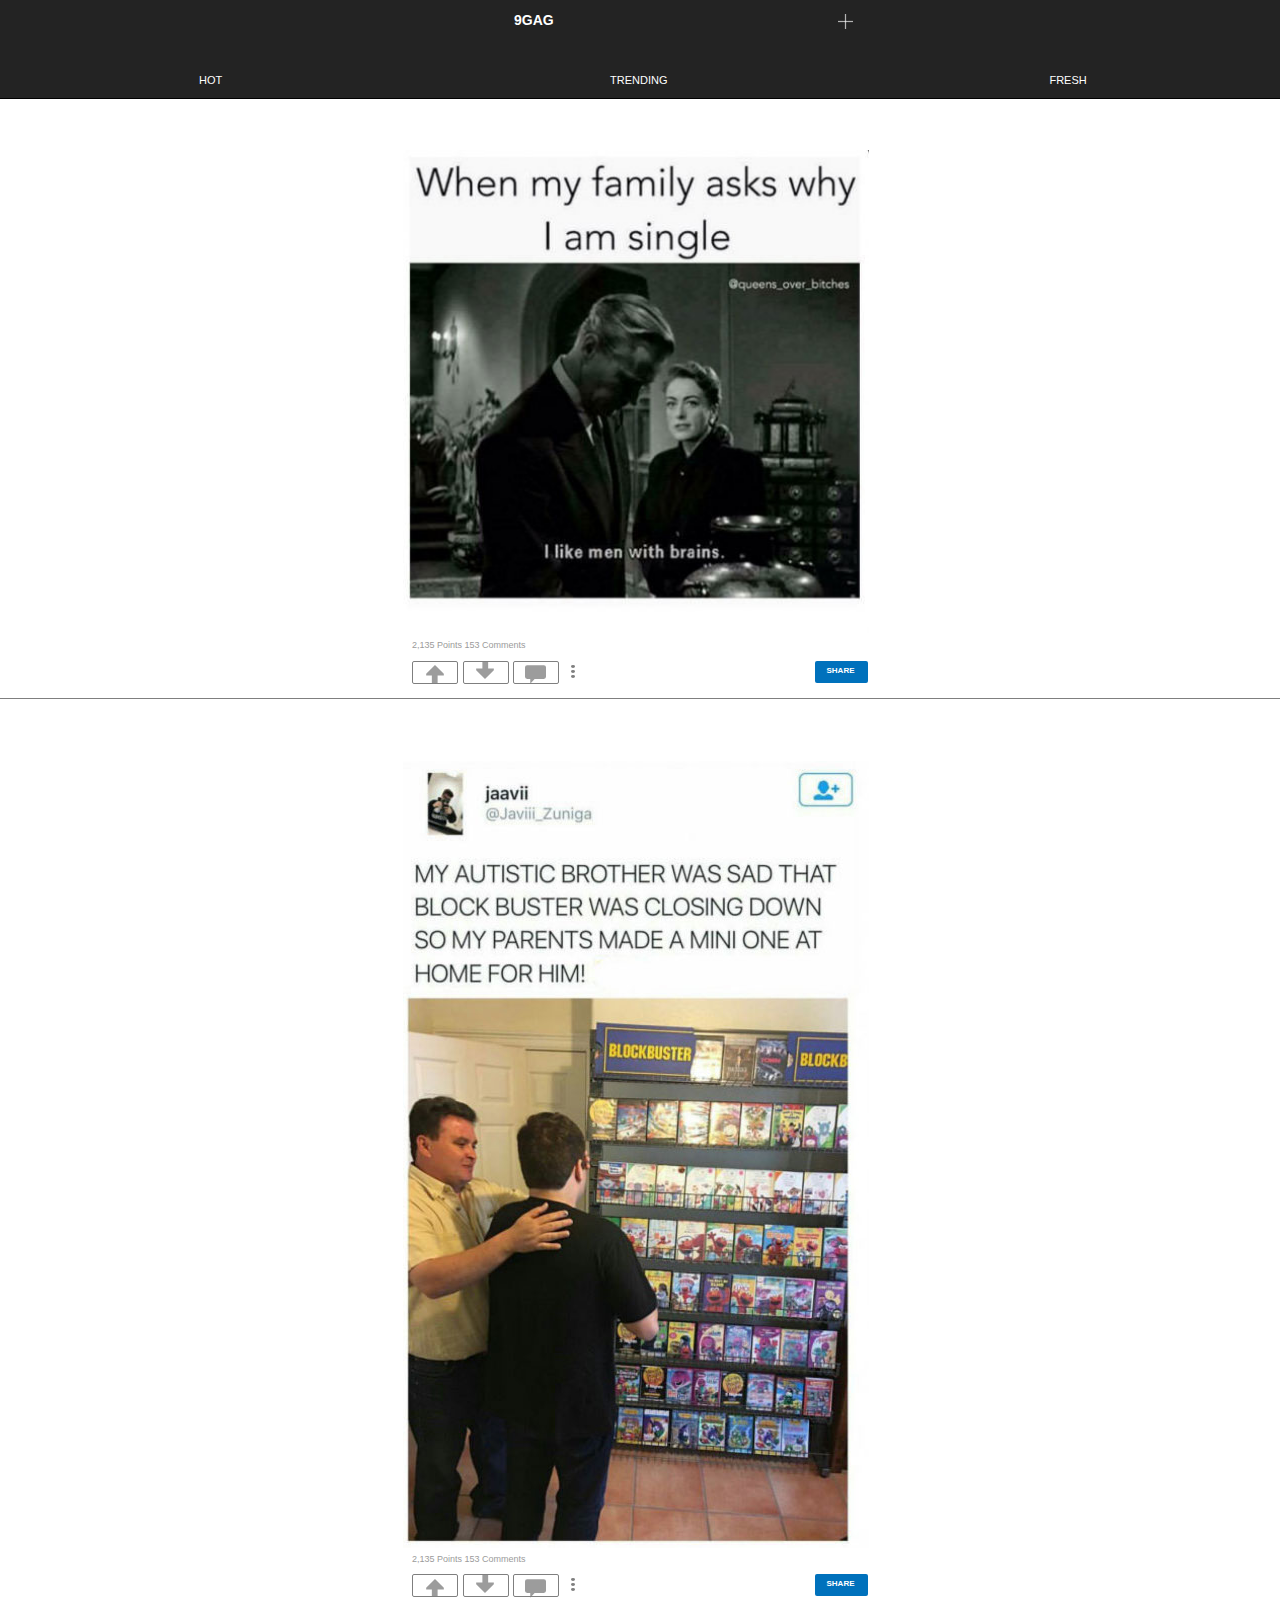
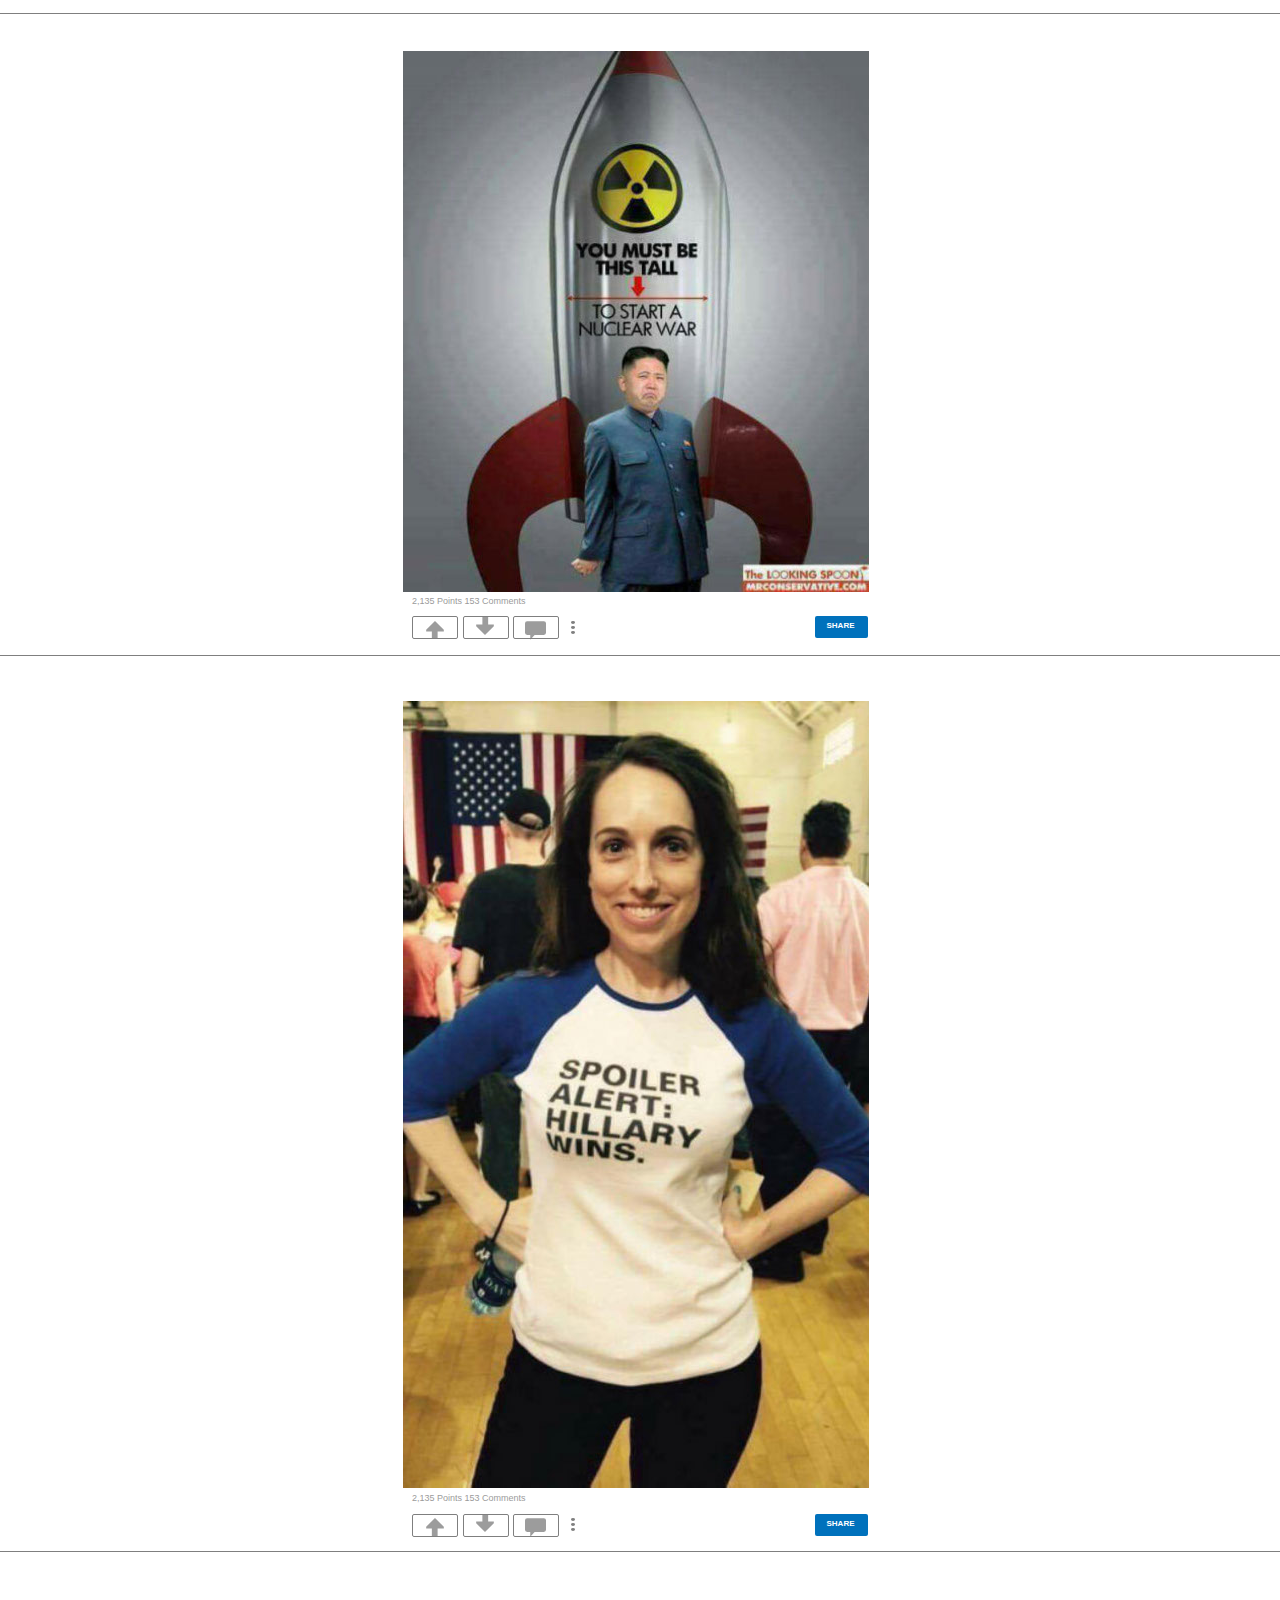
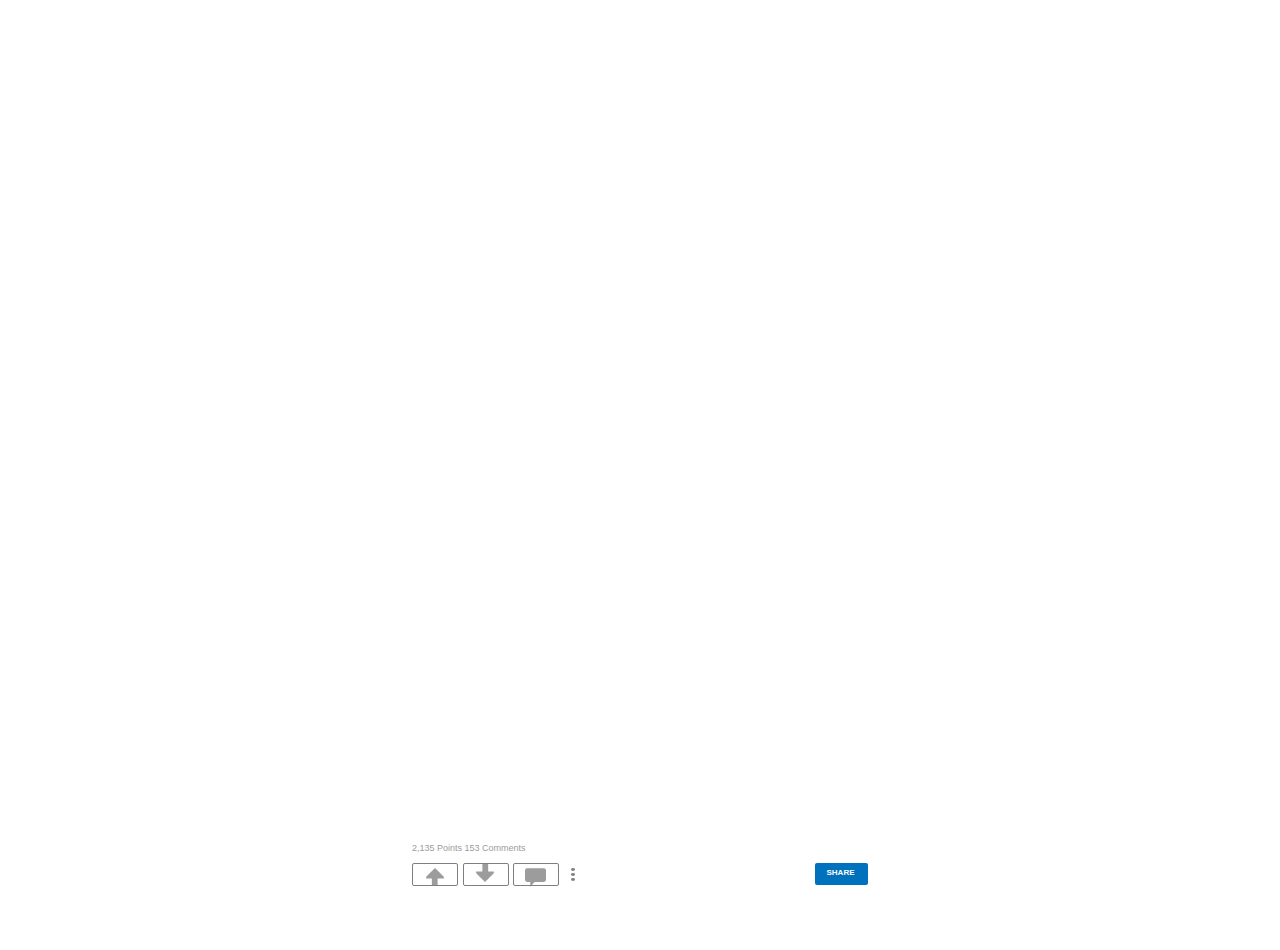
<file: index.html>
<!DOCTYPE html>
<html class="nojs html css_verticalspacer" lang="en-US">
 <head>

  <meta http-equiv="Content-type" content="text/html;charset=UTF-8"/>
  <meta name="generator" content="2017.0.2.363"/>
  <meta name="viewport" content="width=device-width, initial-scale=1.0"/>
  
  <script type="text/javascript">
   // Redirect to phone/tablet as necessary
(function(a,b,c){var d=function(){if(navigator.maxTouchPoints>1)return!0;if(window.matchMedia&&window.matchMedia("(-moz-touch-enabled)").matches)return!0;for(var a=["Webkit","Moz","O","ms","Khtml"],b=0,c=a.length;b<c;b++){var f=a[b]+"MaxTouchPoints";if(f in navigator&&navigator[f])return!0}try{return document.createEvent("TouchEvent"),!0}catch(d){}return!1}(),g=function(a){a+="=";for(var b=document.cookie.split(";"),c=0;c<b.length;c++){for(var f=b[c];f.charAt(0)==" ";)f=f.substring(1,f.length);if(f.indexOf(a)==
0)return f.substring(a.length,f.length)}return null};if(g("inbrowserediting")!="true"){var f,g=g("devicelock");g=="phone"&&c?f=c:g=="tablet"&&b&&(f=b);if(g!=a&&!f)if(window.matchMedia)window.matchMedia("(max-device-width: 415px)").matches&&c?f=c:window.matchMedia("(max-device-width: 960px)").matches&&b&&d&&(f=b);else{var a=Math.min(screen.width,screen.height)/(window.devicePixelRatio||1),g=window.screen.systemXDPI||0,i=window.screen.systemYDPI||0,g=g>0&&i>0?Math.min(screen.width/g,screen.height/i):
0;(a<=370||g!=0&&g<=3)&&c?f=c:a<=960&&b&&d&&(f=b)}if(f)document.location=f+(document.location.search||"")+(document.location.hash||""),document.write('<style type="text/css">body {visibility:hidden}</style>')}})("desktop","","phone/index.html");

// Update the 'nojs'/'js' class on the html node
document.documentElement.className = document.documentElement.className.replace(/\bnojs\b/g, 'js');

// Check that all required assets are uploaded and up-to-date
if(typeof Muse == "undefined") window.Muse = {}; window.Muse.assets = {"required":["museutils.js", "museconfig.js", "jquery.watch.js", "jquery.musemenu.js", "require.js", "index.css"], "outOfDate":[]};
</script>
  
  <link media="only screen and (max-width: 370px)" rel="alternate" href="http://9GAG.com/phone/index.html"/>
  <title>Home</title>
  <!-- CSS -->
  <link rel="stylesheet" type="text/css" href="css/site_global.css?crc=443350757"/>
  <link rel="stylesheet" type="text/css" href="css/index.css?crc=3851912772" id="pagesheet"/>
  <!-- JS includes -->
  <!--[if lt IE 9]>
  <script src="scripts/html5shiv.js?crc=4241844378" type="text/javascript"></script>
  <![endif]-->
   </head>
 <body>

  <div class="clearfix borderbox" id="page"><!-- column -->
   <div class="clearfix colelem" id="pu1913"><!-- group -->
    <div class="browser_width grpelem" id="u1913-bw">
     <div id="u1913"><!-- group -->
      <div class="clearfix" id="u1913_align_to_page">
       <div class="clearfix grpelem" id="u1914-4"><!-- content -->
        <p>9GAG</p>
       </div>
       <div class="clip_frame grpelem" id="u1942"><!-- image -->
        <img class="block" id="u1942_img" src="images/add.png?crc=334324521" alt="" data-image-width="15" data-image-height="15"/>
       </div>
      </div>
     </div>
    </div>
    <div class="browser_width grpelem" id="menuu1920-bw">
     <nav class="MenuBar clearfix" id="menuu1920"><!-- horizontal box -->
      <div class="MenuItemContainer borderbox clearfix grpelem" id="u1928"><!-- vertical box -->
       <a class="nonblock nontext MenuItem MenuItemWithSubMenu borderbox clearfix colelem" id="u1929" href="phone/index.html?devicelock=phone"><!-- horizontal box --><div class="MenuItemLabel NoWrap borderbox clearfix grpelem" id="u1930-4"><!-- content --><p>HOT</p></div></a>
      </div>
      <div class="MenuItemContainer borderbox clearfix grpelem" id="u1921"><!-- vertical box -->
       <a class="nonblock nontext MenuItem MenuItemWithSubMenu borderbox clearfix colelem" id="u1924" href="phone/trending.html?devicelock=phone"><!-- horizontal box --><div class="MenuItemLabel NoWrap borderbox clearfix grpelem" id="u1926-4"><!-- content --><p>TRENDING</p></div></a>
      </div>
      <div class="MenuItemContainer borderbox clearfix grpelem" id="u1935"><!-- vertical box -->
       <div class="MenuItem MenuItemWithSubMenu borderbox clearfix colelem" id="u1936"><!-- horizontal box -->
        <div class="MenuItemLabel NoWrap borderbox clearfix grpelem" id="u1939-4"><!-- content -->
         <p>FRESH</p>
        </div>
       </div>
      </div>
     </nav>
    </div>
   </div>
   <div class="clearfix colelem" id="u1915-4"><!-- content -->
    <p>Who can relate?</p>
   </div>
   <div class="clip_frame colelem" id="u1944"><!-- image -->
    <img class="block" id="u1944_img" src="images/pasted%20image%20460x477.jpg?crc=94334369" alt="" data-image-width="466" data-image-height="483"/>
   </div>
   <div class="clearfix colelem" id="u1952-4"><!-- content -->
    <p>2,135 Points 153 Comments</p>
   </div>
   <div class="clearfix colelem" id="ppu1967"><!-- group -->
    <div class="clearfix grpelem" id="pu1967"><!-- group -->
     <div class="clip_frame grpelem" id="u1967" data-mu-ie-matrix="progid:DXImageTransform.Microsoft.Matrix(M11=-1,M12=0,M21=0,M22=-1,SizingMethod='auto expand')" data-mu-ie-matrix-dx="0" data-mu-ie-matrix-dy="0"><!-- svg -->
      <img class="svg svg_mar" id="u1968" src="images/artwork-2.svg?crc=691590" onload="this.style.height=(this.offsetWidth*18.23448232893493/18.234482328934945)+'px'" alt="" data-mu-svgfallback="images/artwork%202_poster_.png?crc=50291510" data-image-width="18" data-image-height="18"/>
     </div>
     <div class="rounded-corners grpelem" id="u1997"><!-- simple frame --></div>
    </div>
    <div class="clearfix grpelem" id="pu2007"><!-- column -->
     <div class="rounded-corners colelem" id="u2007"><!-- simple frame --></div>
     <div class="rounded-corners colelem" id="u2012"><!-- simple frame --></div>
     <div class="rounded-corners colelem" id="u2017"><!-- simple frame --></div>
    </div>
    <div class="clip_frame grpelem" id="u1957"><!-- svg -->
     <img class="svg svg_mar" id="u1958" src="images/artwork-2.svg?crc=691590" onload="this.style.height=(this.offsetWidth*18.23448232893493/18.234482328934934)+'px'" alt="" data-mu-svgfallback="images/artwork%202_poster_.png?crc=50291510" data-image-width="18" data-image-height="18"/>
    </div>
    <div class="clip_frame grpelem" id="u1977"><!-- svg -->
     <img class="svg svg_mar" id="u1978" src="images/artwork-1.svg?crc=442320962" onload="this.style.height=(this.offsetWidth*18.79226682731789/21)+'px'" alt="" data-mu-svgfallback="images/artwork%201_poster_.png?crc=4290497216" data-image-width="21" data-image-height="19"/>
    </div>
    <div class="rounded-corners grpelem" id="u1987"><!-- simple frame --></div>
    <div class="rounded-corners clearfix grpelem" id="u1992"><!-- group -->
     <div class="clearfix grpelem" id="u2022-4"><!-- content -->
      <p>SHARE</p>
     </div>
    </div>
    <div class="rounded-corners grpelem" id="u2002"><!-- simple frame --></div>
   </div>
   <div class="browser_width colelem" id="u2027-bw">
    <div id="u2027"><!-- simple frame --></div>
   </div>
   <div class="clearfix colelem" id="u1916-4"><!-- content -->
    <p>Made my day. Share the best moments that your parents gave you.</p>
   </div>
   <div class="clip_frame colelem" id="u1946"><!-- image -->
    <img class="block" id="u1946_img" src="images/pasted%20image%20460x779-crop-u1946.jpg?crc=4181680964" alt="" data-image-width="467" data-image-height="787"/>
   </div>
   <div class="clearfix colelem" id="u1953-4"><!-- content -->
    <p>2,135 Points 153 Comments</p>
   </div>
   <div class="clearfix colelem" id="ppu1969"><!-- group -->
    <div class="clearfix grpelem" id="pu1969"><!-- group -->
     <div class="clip_frame grpelem" id="u1969" data-mu-ie-matrix="progid:DXImageTransform.Microsoft.Matrix(M11=-1,M12=0,M21=0,M22=-1,SizingMethod='auto expand')" data-mu-ie-matrix-dx="0" data-mu-ie-matrix-dy="0"><!-- svg -->
      <img class="svg svg_mar" id="u1970" src="images/artwork-2.svg?crc=691590" onload="this.style.height=(this.offsetWidth*18.234482328935076/18.234482328934945)+'px'" alt="" data-mu-svgfallback="images/artwork%202_poster_.png?crc=50291510" data-image-width="18" data-image-height="18"/>
     </div>
     <div class="rounded-corners grpelem" id="u1998"><!-- simple frame --></div>
    </div>
    <div class="clearfix grpelem" id="pu2008"><!-- column -->
     <div class="rounded-corners colelem" id="u2008"><!-- simple frame --></div>
     <div class="rounded-corners colelem" id="u2013"><!-- simple frame --></div>
     <div class="rounded-corners colelem" id="u2018"><!-- simple frame --></div>
    </div>
    <div class="clip_frame grpelem" id="u1959"><!-- svg -->
     <img class="svg svg_mar" id="u1960" src="images/artwork-2.svg?crc=691590" onload="this.style.height=(this.offsetWidth*18.234482328935076/18.234482328934934)+'px'" alt="" data-mu-svgfallback="images/artwork%202_poster_.png?crc=50291510" data-image-width="18" data-image-height="18"/>
    </div>
    <div class="clip_frame grpelem" id="u1979"><!-- svg -->
     <img class="svg svg_mar" id="u1980" src="images/artwork-1.svg?crc=442320962" onload="this.style.height=(this.offsetWidth*18.79226682731803/21)+'px'" alt="" data-mu-svgfallback="images/artwork%201_poster_.png?crc=4290497216" data-image-width="21" data-image-height="19"/>
    </div>
    <div class="rounded-corners grpelem" id="u1988"><!-- simple frame --></div>
    <div class="rounded-corners clearfix grpelem" id="u1993"><!-- group -->
     <div class="clearfix grpelem" id="u2023-4"><!-- content -->
      <p>SHARE</p>
     </div>
    </div>
    <div class="rounded-corners grpelem" id="u2003"><!-- simple frame --></div>
   </div>
   <div class="browser_width colelem" id="u2028-bw">
    <div id="u2028"><!-- simple frame --></div>
   </div>
   <div class="clearfix colelem" id="u1918-4"><!-- content -->
    <p>Poor Kim</p>
   </div>
   <div class="clip_frame colelem" id="u1950"><!-- image -->
    <img class="block" id="u1950_img" src="images/pasted%20image%20460x536-crop-u1950.jpg?crc=58388095" alt="" data-image-width="467" data-image-height="541"/>
   </div>
   <div class="clearfix colelem" id="u1955-4"><!-- content -->
    <p>2,135 Points 153 Comments</p>
   </div>
   <div class="clearfix colelem" id="ppu1973"><!-- group -->
    <div class="clearfix grpelem" id="pu1973"><!-- group -->
     <div class="clip_frame grpelem" id="u1973" data-mu-ie-matrix="progid:DXImageTransform.Microsoft.Matrix(M11=-1,M12=0,M21=0,M22=-1,SizingMethod='auto expand')" data-mu-ie-matrix-dx="0" data-mu-ie-matrix-dy="0"><!-- svg -->
      <img class="svg svg_mar" id="u1974" src="images/artwork-2.svg?crc=691590" onload="this.style.height=(this.offsetWidth*18.234482328935076/18.234482328934945)+'px'" alt="" data-mu-svgfallback="images/artwork%202_poster_.png?crc=50291510" data-image-width="18" data-image-height="18"/>
     </div>
     <div class="rounded-corners grpelem" id="u2000"><!-- simple frame --></div>
    </div>
    <div class="clearfix grpelem" id="pu2010"><!-- column -->
     <div class="rounded-corners colelem" id="u2010"><!-- simple frame --></div>
     <div class="rounded-corners colelem" id="u2015"><!-- simple frame --></div>
     <div class="rounded-corners colelem" id="u2020"><!-- simple frame --></div>
    </div>
    <div class="clip_frame grpelem" id="u1963"><!-- svg -->
     <img class="svg svg_mar" id="u1964" src="images/artwork-2.svg?crc=691590" onload="this.style.height=(this.offsetWidth*18.234482328935076/18.234482328934934)+'px'" alt="" data-mu-svgfallback="images/artwork%202_poster_.png?crc=50291510" data-image-width="18" data-image-height="18"/>
    </div>
    <div class="clip_frame grpelem" id="u1983"><!-- svg -->
     <img class="svg svg_mar" id="u1984" src="images/artwork-1.svg?crc=442320962" onload="this.style.height=(this.offsetWidth*18.79226682731803/21)+'px'" alt="" data-mu-svgfallback="images/artwork%201_poster_.png?crc=4290497216" data-image-width="21" data-image-height="19"/>
    </div>
    <div class="rounded-corners grpelem" id="u1990"><!-- simple frame --></div>
    <div class="rounded-corners clearfix grpelem" id="u1995"><!-- group -->
     <div class="clearfix grpelem" id="u2025-4"><!-- content -->
      <p>SHARE</p>
     </div>
    </div>
    <div class="rounded-corners grpelem" id="u2005"><!-- simple frame --></div>
   </div>
   <div class="browser_width colelem" id="u2030-bw">
    <div id="u2030"><!-- simple frame --></div>
   </div>
   <div class="clearfix colelem" id="u1917-4"><!-- content -->
    <p>That's exactly what happened</p>
   </div>
   <div class="clip_frame colelem" id="u1948"><!-- image -->
    <img class="block" id="u1948_img" src="images/pasted%20image%20460x645-crop-u1948.jpg?crc=440881108" alt="" data-image-width="467" data-image-height="787"/>
   </div>
   <div class="clearfix colelem" id="u1954-4"><!-- content -->
    <p>2,135 Points 153 Comments</p>
   </div>
   <div class="clearfix colelem" id="ppu1971"><!-- group -->
    <div class="clearfix grpelem" id="pu1971"><!-- group -->
     <div class="clip_frame grpelem" id="u1971" data-mu-ie-matrix="progid:DXImageTransform.Microsoft.Matrix(M11=-1,M12=0,M21=0,M22=-1,SizingMethod='auto expand')" data-mu-ie-matrix-dx="0" data-mu-ie-matrix-dy="0"><!-- svg -->
      <img class="svg svg_mar" id="u1972" src="images/artwork-2.svg?crc=691590" onload="this.style.height=(this.offsetWidth*18.234482328934792/18.234482328934945)+'px'" alt="" data-mu-svgfallback="images/artwork%202_poster_.png?crc=50291510" data-image-width="18" data-image-height="18"/>
     </div>
     <div class="rounded-corners grpelem" id="u1999"><!-- simple frame --></div>
    </div>
    <div class="clearfix grpelem" id="pu2009"><!-- column -->
     <div class="rounded-corners colelem" id="u2009"><!-- simple frame --></div>
     <div class="rounded-corners colelem" id="u2014"><!-- simple frame --></div>
     <div class="rounded-corners colelem" id="u2019"><!-- simple frame --></div>
    </div>
    <div class="clip_frame grpelem" id="u1961"><!-- svg -->
     <img class="svg svg_mar" id="u1962" src="images/artwork-2.svg?crc=691590" onload="this.style.height=(this.offsetWidth*18.234482328934792/18.234482328934934)+'px'" alt="" data-mu-svgfallback="images/artwork%202_poster_.png?crc=50291510" data-image-width="18" data-image-height="18"/>
    </div>
    <div class="clip_frame grpelem" id="u1981"><!-- svg -->
     <img class="svg svg_mar" id="u1982" src="images/artwork-1.svg?crc=442320962" onload="this.style.height=(this.offsetWidth*18.792266827317977/21)+'px'" alt="" data-mu-svgfallback="images/artwork%201_poster_.png?crc=4290497216" data-image-width="21" data-image-height="19"/>
    </div>
    <div class="rounded-corners grpelem" id="u1989"><!-- simple frame --></div>
    <div class="rounded-corners clearfix grpelem" id="u1994"><!-- group -->
     <div class="clearfix grpelem" id="u2024-4"><!-- content -->
      <p>SHARE</p>
     </div>
    </div>
    <div class="rounded-corners grpelem" id="u2004"><!-- simple frame --></div>
   </div>
   <div class="browser_width colelem" id="u2029-bw">
    <div id="u2029"><!-- simple frame --></div>
   </div>
   <div class="clearfix colelem" id="u1919-4"><!-- content -->
    <p>Mada Mada</p>
   </div>
   <div class="clearfix colelem" id="u1956-4"><!-- content -->
    <p>2,135 Points 153 Comments</p>
   </div>
   <div class="clearfix colelem" id="ppu1975"><!-- group -->
    <div class="clearfix grpelem" id="pu1975"><!-- group -->
     <div class="clip_frame grpelem" id="u1975" data-mu-ie-matrix="progid:DXImageTransform.Microsoft.Matrix(M11=-1,M12=0,M21=0,M22=-1,SizingMethod='auto expand')" data-mu-ie-matrix-dx="0" data-mu-ie-matrix-dy="0"><!-- svg -->
      <img class="svg svg_mar" id="u1976" src="images/artwork-2.svg?crc=691590" onload="this.style.height=(this.offsetWidth*18.234482328934792/18.234482328934945)+'px'" alt="" data-mu-svgfallback="images/artwork%202_poster_.png?crc=50291510" data-image-width="18" data-image-height="18"/>
     </div>
     <div class="rounded-corners grpelem" id="u2001"><!-- simple frame --></div>
    </div>
    <div class="clearfix grpelem" id="pu2011"><!-- column -->
     <div class="rounded-corners colelem" id="u2011"><!-- simple frame --></div>
     <div class="rounded-corners colelem" id="u2016"><!-- simple frame --></div>
     <div class="rounded-corners colelem" id="u2021"><!-- simple frame --></div>
    </div>
    <div class="clip_frame grpelem" id="u1965"><!-- svg -->
     <img class="svg svg_mar" id="u1966" src="images/artwork-2.svg?crc=691590" onload="this.style.height=(this.offsetWidth*18.234482328934792/18.234482328934934)+'px'" alt="" data-mu-svgfallback="images/artwork%202_poster_.png?crc=50291510" data-image-width="18" data-image-height="18"/>
    </div>
    <div class="clip_frame grpelem" id="u1985"><!-- svg -->
     <img class="svg svg_mar" id="u1986" src="images/artwork-1.svg?crc=442320962" onload="this.style.height=(this.offsetWidth*18.792266827317977/21)+'px'" alt="" data-mu-svgfallback="images/artwork%201_poster_.png?crc=4290497216" data-image-width="21" data-image-height="19"/>
    </div>
    <div class="rounded-corners grpelem" id="u1991"><!-- simple frame --></div>
    <div class="rounded-corners clearfix grpelem" id="u1996"><!-- group -->
     <div class="clearfix grpelem" id="u2026-4"><!-- content -->
      <p>SHARE</p>
     </div>
    </div>
    <div class="rounded-corners grpelem" id="u2006"><!-- simple frame --></div>
   </div>
   <div class="verticalspacer" data-offset-top="4084" data-content-above-spacer="4084" data-content-below-spacer="62"></div>
  </div>
  <!-- Other scripts -->
  <script type="text/javascript">
   window.Muse.assets.check=function(d){if(!window.Muse.assets.checked){window.Muse.assets.checked=!0;var b={},c=function(a,b){if(window.getComputedStyle){var c=window.getComputedStyle(a,null);return c&&c.getPropertyValue(b)||c&&c[b]||""}if(document.documentElement.currentStyle)return(c=a.currentStyle)&&c[b]||a.style&&a.style[b]||"";return""},a=function(a){if(a.match(/^rgb/))return a=a.replace(/\s+/g,"").match(/([\d\,]+)/gi)[0].split(","),(parseInt(a[0])<<16)+(parseInt(a[1])<<8)+parseInt(a[2]);if(a.match(/^\#/))return parseInt(a.substr(1),
16);return 0},g=function(g){for(var f=document.getElementsByTagName("link"),h=0;h<f.length;h++)if("text/css"==f[h].type){var i=(f[h].href||"").match(/\/?css\/([\w\-]+\.css)\?crc=(\d+)/);if(!i||!i[1]||!i[2])break;b[i[1]]=i[2]}f=document.createElement("div");f.className="version";f.style.cssText="display:none; width:1px; height:1px;";document.getElementsByTagName("body")[0].appendChild(f);for(h=0;h<Muse.assets.required.length;){var i=Muse.assets.required[h],l=i.match(/([\w\-\.]+)\.(\w+)$/),k=l&&l[1]?
l[1]:null,l=l&&l[2]?l[2]:null;switch(l.toLowerCase()){case "css":k=k.replace(/\W/gi,"_").replace(/^([^a-z])/gi,"_$1");f.className+=" "+k;k=a(c(f,"color"));l=a(c(f,"backgroundColor"));k!=0||l!=0?(Muse.assets.required.splice(h,1),"undefined"!=typeof b[i]&&(k!=b[i]>>>24||l!=(b[i]&16777215))&&Muse.assets.outOfDate.push(i)):h++;f.className="version";break;case "js":h++;break;default:throw Error("Unsupported file type: "+l);}}d?d().jquery!="1.8.3"&&Muse.assets.outOfDate.push("jquery-1.8.3.min.js"):Muse.assets.required.push("jquery-1.8.3.min.js");
f.parentNode.removeChild(f);if(Muse.assets.outOfDate.length||Muse.assets.required.length)f="Some files on the server may be missing or incorrect. Clear browser cache and try again. If the problem persists please contact website author.",g&&Muse.assets.outOfDate.length&&(f+="\nOut of date: "+Muse.assets.outOfDate.join(",")),g&&Muse.assets.required.length&&(f+="\nMissing: "+Muse.assets.required.join(",")),alert(f)};location&&location.search&&location.search.match&&location.search.match(/muse_debug/gi)?setTimeout(function(){g(!0)},5E3):g()}};
var muse_init=function(){require.config({baseUrl:""});require(["jquery","museutils","whatinput","jquery.watch","jquery.musemenu"],function(d){var $ = d;$(document).ready(function(){try{
window.Muse.assets.check($);/* body */
Muse.Utils.transformMarkupToFixBrowserProblemsPreInit();/* body */
Muse.Utils.prepHyperlinks(true);/* body */
Muse.Utils.resizeHeight('.browser_width');/* resize height */
Muse.Utils.requestAnimationFrame(function() { $('body').addClass('initialized'); });/* mark body as initialized */
Muse.Utils.fullPage('#page');/* 100% height page */
Muse.Utils.initWidget('.MenuBar', ['#bp_infinity'], function(elem) { return $(elem).museMenu(); });/* unifiedNavBar */
Muse.Utils.showWidgetsWhenReady();/* body */
Muse.Utils.transformMarkupToFixBrowserProblems();/* body */
}catch(b){if(b&&"function"==typeof b.notify?b.notify():Muse.Assert.fail("Error calling selector function: "+b),false)throw b;}})})};

</script>
  <!-- RequireJS script -->
  <script src="scripts/require.js?crc=4234670167" type="text/javascript" async data-main="scripts/museconfig.js?crc=4152223963" onload="if (requirejs) requirejs.onError = function(requireType, requireModule) { if (requireType && requireType.toString && requireType.toString().indexOf && 0 <= requireType.toString().indexOf('#scripterror')) window.Muse.assets.check(); }" onerror="window.Muse.assets.check();"></script>
   </body>
</html>
</file>
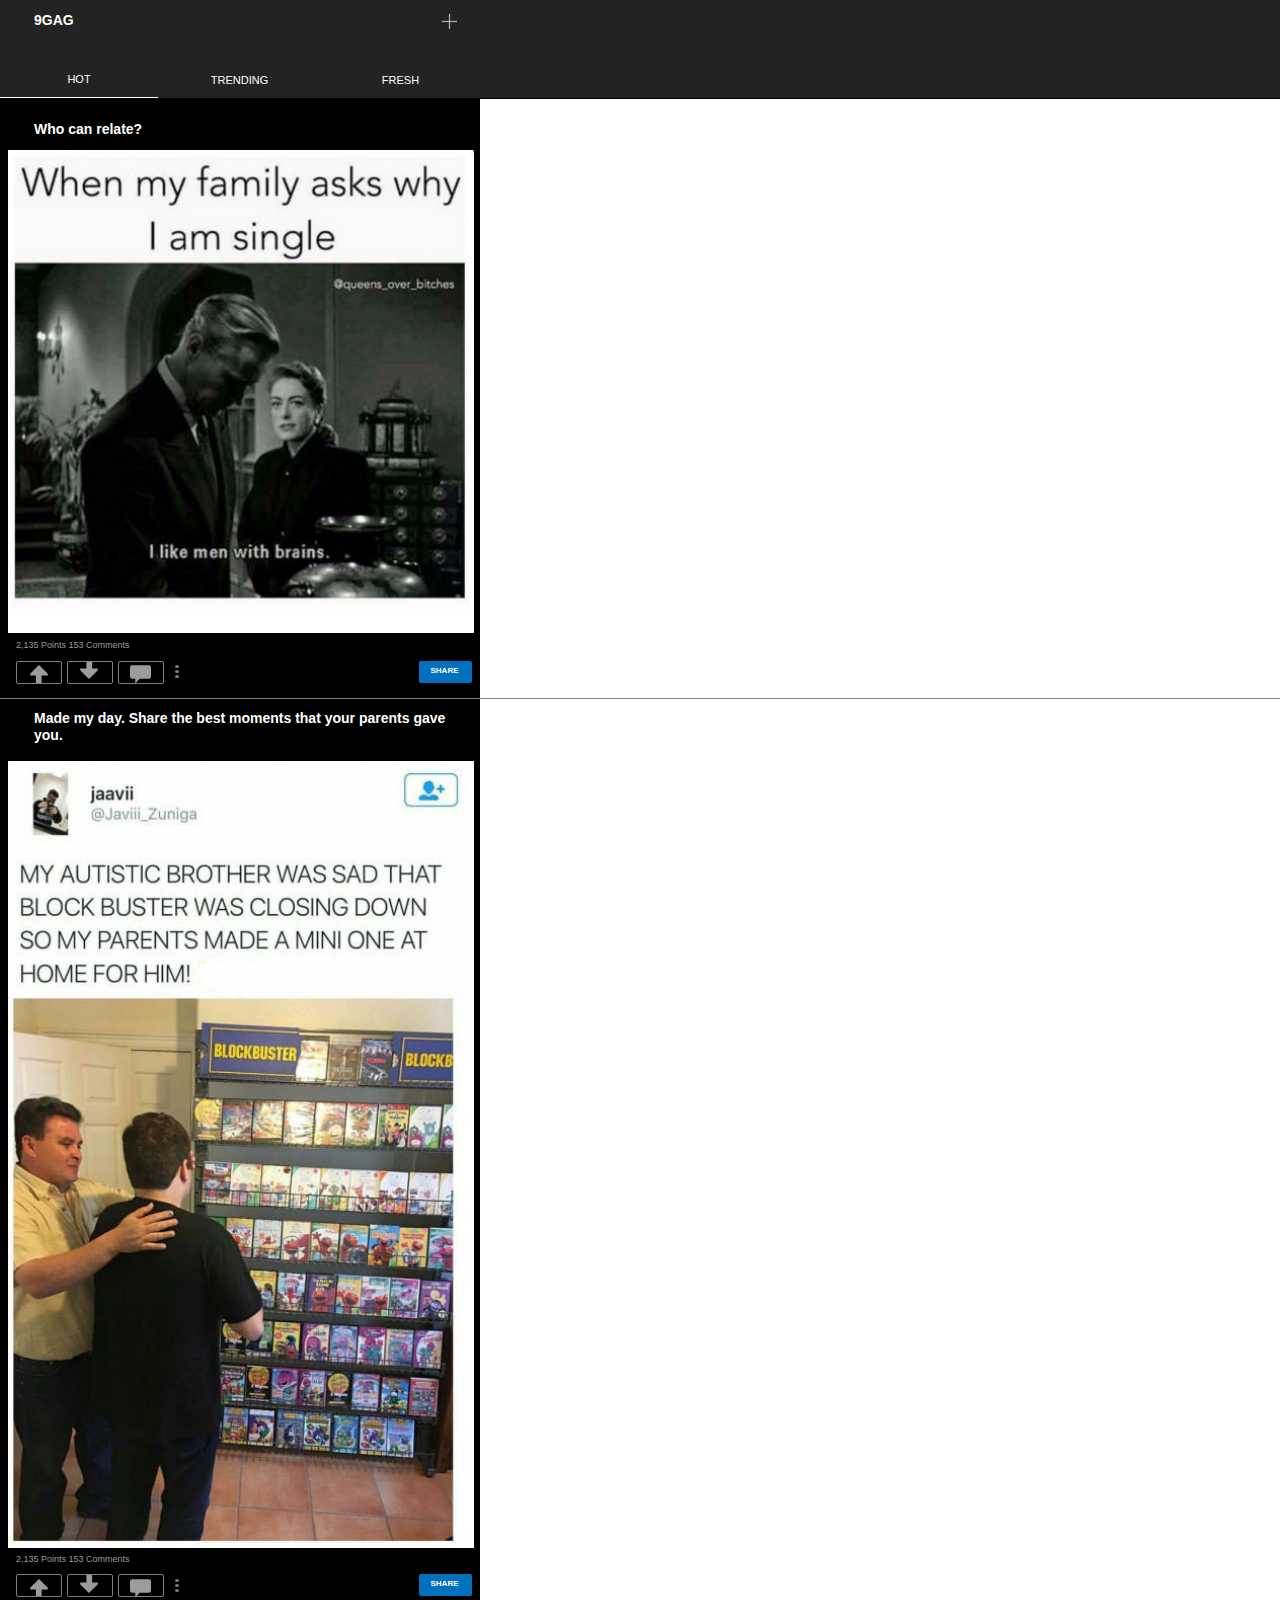
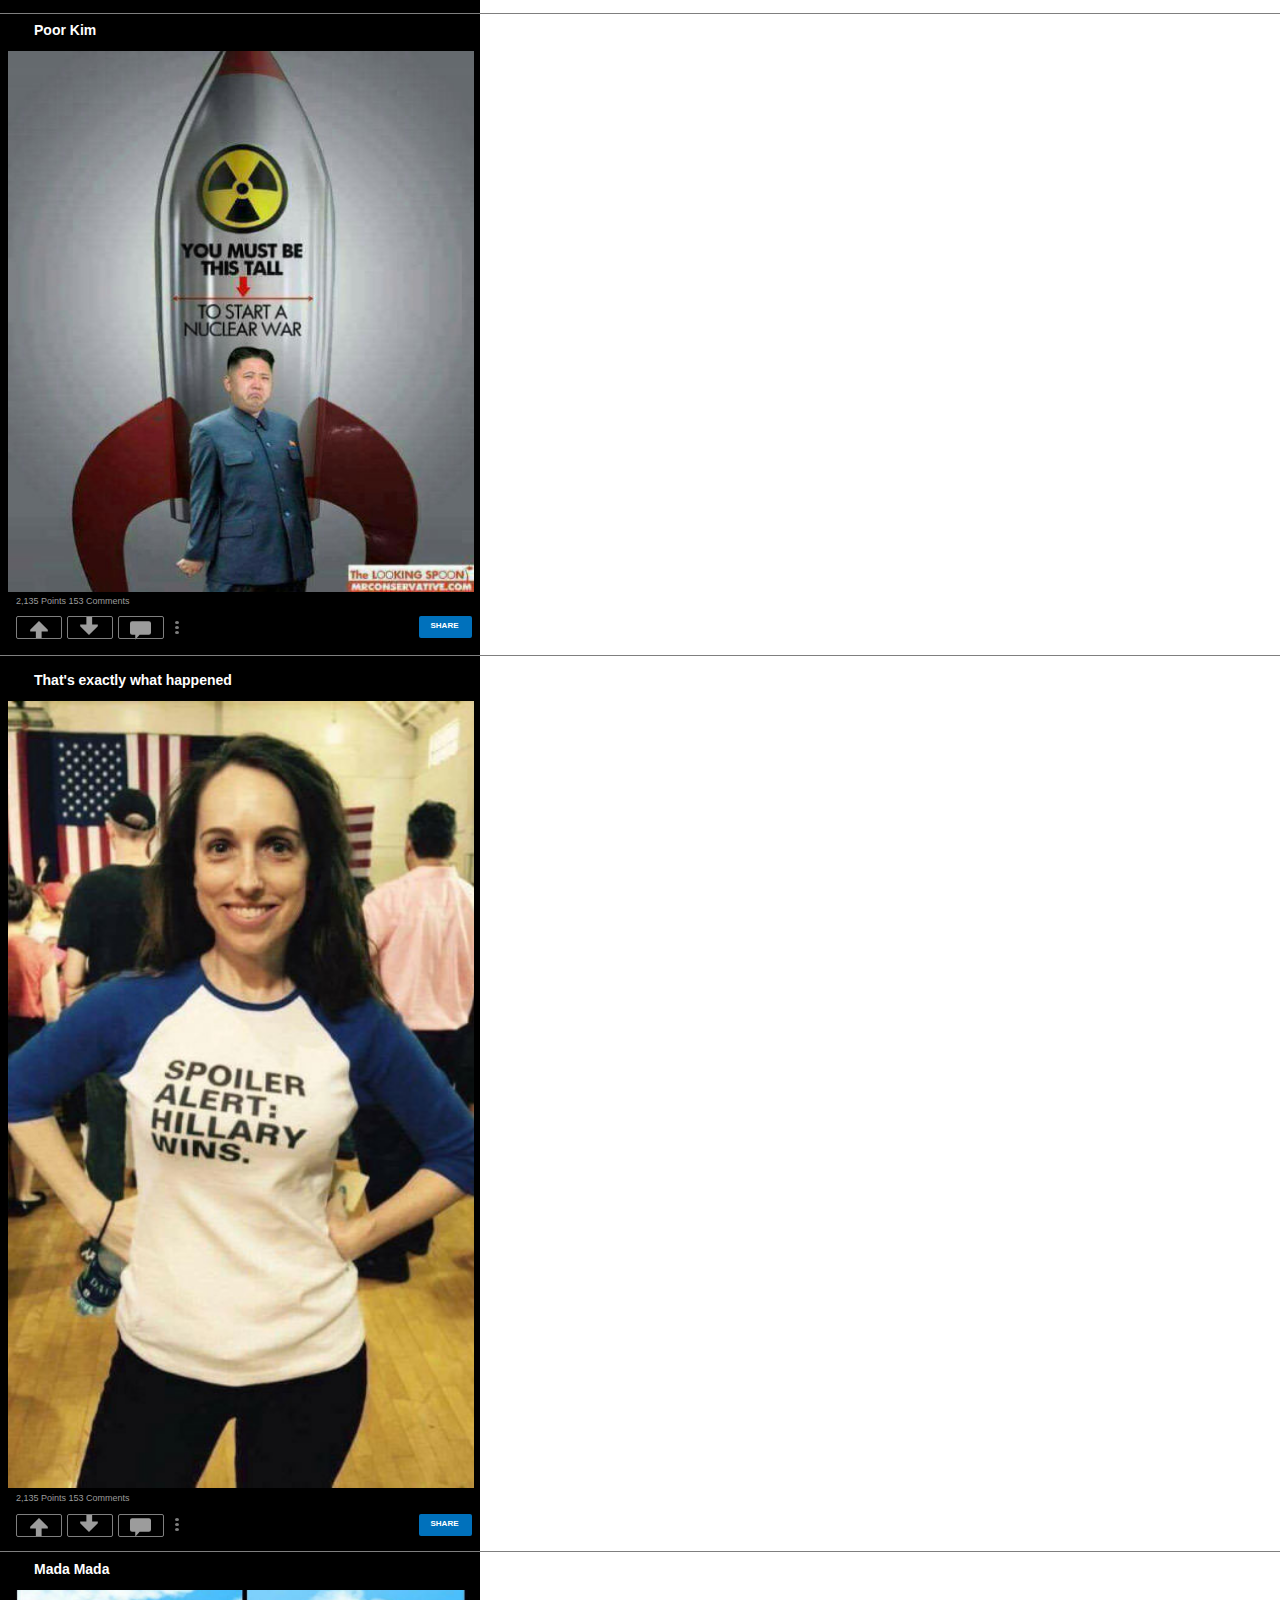
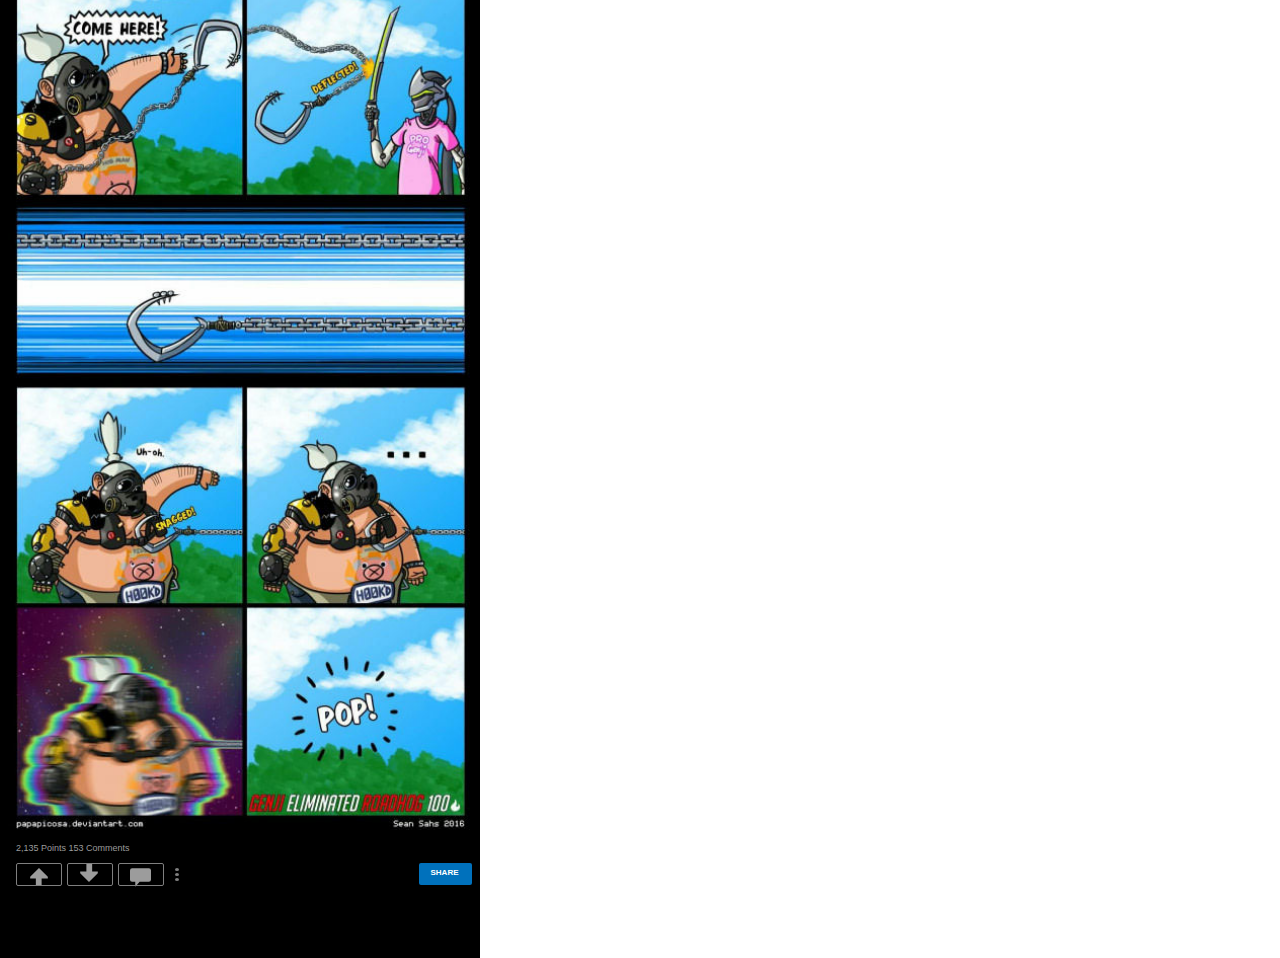
<file: phone/index.html>
<!DOCTYPE html>
<html class="nojs html css_verticalspacer" lang="en-US">
 <head>

  <meta http-equiv="Content-type" content="text/html;charset=UTF-8"/>
  <meta name="generator" content="2017.0.2.363"/>
  <meta name="viewport" content="width=480"/>
  
  <script type="text/javascript">
   // Update the 'nojs'/'js' class on the html node
document.documentElement.className = document.documentElement.className.replace(/\bnojs\b/g, 'js');

// Check that all required assets are uploaded and up-to-date
if(typeof Muse == "undefined") window.Muse = {}; window.Muse.assets = {"required":["museutils.js", "museconfig.js", "jquery.watch.js", "jquery.musemenu.js", "require.js", "index.css"], "outOfDate":[]};
</script>
  
  <link rel="canonical" href="http://9GAG.com/index.html"/>
  <title>Hot</title>
  <!-- CSS -->
  <link rel="stylesheet" type="text/css" href="../css/site_global.css?crc=443350757"/>
  <link rel="stylesheet" type="text/css" href="css/index.css?crc=3790078096" id="pagesheet"/>
  <!-- JS includes -->
  <!--[if lt IE 9]>
  <script src="../scripts/html5shiv.js?crc=4241844378" type="text/javascript"></script>
  <![endif]-->
   </head>
 <body>

  <div class="clearfix" id="page"><!-- column -->
   <div class="clearfix colelem" id="pu132"><!-- group -->
    <div class="browser_width grpelem" id="u132-bw">
     <div class="clearfix" id="u132"><!-- group -->
      <div class="clearfix grpelem" id="u135-4"><!-- content -->
       <p>9GAG</p>
      </div>
      <div class="clip_frame grpelem" id="u242"><!-- image -->
       <img class="block" id="u242_img" src="../images/add.png?crc=334324521" alt="" width="15" height="15"/>
      </div>
     </div>
    </div>
    <div class="browser_width grpelem" id="menuu138-bw">
     <nav class="MenuBar clearfix" id="menuu138"><!-- horizontal box -->
      <div class="MenuItemContainer borderbox clearfix grpelem" id="u146"><!-- vertical box -->
       <a class="nonblock nontext MenuItem MenuItemWithSubMenu MuseMenuActive borderbox clearfix colelem" id="u147" href="index.html"><!-- horizontal box --><div class="MenuItemLabel NoWrap borderbox clearfix grpelem" id="u148-4"><!-- content --><p>HOT</p></div></a>
      </div>
      <div class="MenuItemContainer borderbox clearfix grpelem" id="u213"><!-- vertical box -->
       <a class="nonblock nontext MenuItem MenuItemWithSubMenu borderbox clearfix colelem" id="u216" href="trending.html"><!-- horizontal box --><div class="MenuItemLabel NoWrap borderbox clearfix grpelem" id="u218-4"><!-- content --><p>TRENDING</p></div></a>
      </div>
      <div class="MenuItemContainer borderbox clearfix grpelem" id="u184"><!-- vertical box -->
       <div class="MenuItem MenuItemWithSubMenu borderbox clearfix colelem" id="u187"><!-- horizontal box -->
        <div class="MenuItemLabel NoWrap borderbox clearfix grpelem" id="u189-4"><!-- content -->
         <p>FRESH</p>
        </div>
       </div>
      </div>
     </nav>
    </div>
   </div>
   <div class="clearfix colelem" id="u258-4"><!-- content -->
    <p>Who can relate?</p>
   </div>
   <div class="clip_frame colelem" id="u263"><!-- image -->
    <img class="block" id="u263_img" src="../images/pasted%20image%20460x477.jpg?crc=94334369" alt="" width="466" height="483"/>
   </div>
   <div class="clearfix colelem" id="u278-4"><!-- content -->
    <p>2,135 Points 153 Comments</p>
   </div>
   <div class="clearfix colelem" id="ppu327"><!-- group -->
    <div class="clearfix grpelem" id="pu327"><!-- group -->
     <div class="clip_frame grpelem" id="u327" data-mu-ie-matrix="progid:DXImageTransform.Microsoft.Matrix(M11=-1,M12=0,M21=0,M22=-1,SizingMethod='auto expand')" data-mu-ie-matrix-dx="0" data-mu-ie-matrix-dy="0"><!-- svg -->
      <img class="svg" id="u328" src="../images/artwork-2.svg?crc=691590" width="18" height="18" alt="" data-mu-svgfallback="../images/artwork%202_poster_.png?crc=50291510"/>
     </div>
     <div class="rounded-corners grpelem" id="u343"><!-- simple frame --></div>
    </div>
    <div class="clearfix grpelem" id="pu353"><!-- column -->
     <div class="rounded-corners colelem" id="u353"><!-- simple frame --></div>
     <div class="rounded-corners colelem" id="u356"><!-- simple frame --></div>
     <div class="rounded-corners colelem" id="u379"><!-- simple frame --></div>
    </div>
    <div class="clip_frame grpelem" id="u286"><!-- svg -->
     <img class="svg" id="u281" src="../images/artwork-2.svg?crc=691590" width="18" height="18" alt="" data-mu-svgfallback="../images/artwork%202_poster_.png?crc=50291510"/>
    </div>
    <div class="clip_frame grpelem" id="u296"><!-- svg -->
     <img class="svg" id="u291" src="../images/artwork-1.svg?crc=442320962" width="21" height="19" alt="" data-mu-svgfallback="../images/artwork%201_poster_.png?crc=4290497216"/>
    </div>
    <div class="rounded-corners grpelem" id="u340"><!-- simple frame --></div>
    <div class="rounded-corners clearfix grpelem" id="u384"><!-- group -->
     <div class="clearfix grpelem" id="u389-4"><!-- content -->
      <p>SHARE</p>
     </div>
    </div>
    <div class="rounded-corners grpelem" id="u348"><!-- simple frame --></div>
   </div>
   <div class="browser_width colelem" id="u564-bw">
    <div id="u564"><!-- simple frame --></div>
   </div>
   <div class="clearfix colelem" id="u743-4"><!-- content -->
    <p>Made my day. Share the best moments that your parents gave you.</p>
   </div>
   <div class="clip_frame clearfix colelem" id="u670"><!-- image -->
    <img class="position_content" id="u670_img" src="../images/pasted%20image%20460x779.jpg?crc=4148007297" alt="" width="466" height="789"/>
   </div>
   <div class="clearfix colelem" id="u679-4"><!-- content -->
    <p>2,135 Points 153 Comments</p>
   </div>
   <div class="clearfix colelem" id="ppu715"><!-- group -->
    <div class="clearfix grpelem" id="pu715"><!-- group -->
     <div class="clip_frame grpelem" id="u715" data-mu-ie-matrix="progid:DXImageTransform.Microsoft.Matrix(M11=-1,M12=0,M21=0,M22=-1,SizingMethod='auto expand')" data-mu-ie-matrix-dx="0" data-mu-ie-matrix-dy="0"><!-- svg -->
      <img class="svg" id="u716" src="../images/artwork-2.svg?crc=691590" width="18" height="18" alt="" data-mu-svgfallback="../images/artwork%202_poster_.png?crc=50291510"/>
     </div>
     <div class="rounded-corners grpelem" id="u711"><!-- simple frame --></div>
    </div>
    <div class="clearfix grpelem" id="pu683"><!-- column -->
     <div class="rounded-corners colelem" id="u683"><!-- simple frame --></div>
     <div class="rounded-corners colelem" id="u695"><!-- simple frame --></div>
     <div class="rounded-corners colelem" id="u691"><!-- simple frame --></div>
    </div>
    <div class="clip_frame grpelem" id="u731"><!-- svg -->
     <img class="svg" id="u732" src="../images/artwork-2.svg?crc=691590" width="18" height="18" alt="" data-mu-svgfallback="../images/artwork%202_poster_.png?crc=50291510"/>
    </div>
    <div class="clip_frame grpelem" id="u699"><!-- svg -->
     <img class="svg" id="u700" src="../images/artwork-1.svg?crc=442320962" width="21" height="19" alt="" data-mu-svgfallback="../images/artwork%201_poster_.png?crc=4290497216"/>
    </div>
    <div class="rounded-corners grpelem" id="u727"><!-- simple frame --></div>
    <div class="rounded-corners clearfix grpelem" id="u657"><!-- group -->
     <div class="clearfix grpelem" id="u662-4"><!-- content -->
      <p>SHARE</p>
     </div>
    </div>
    <div class="rounded-corners grpelem" id="u687"><!-- simple frame --></div>
   </div>
   <div class="browser_width colelem" id="u666-bw">
    <div id="u666"><!-- simple frame --></div>
   </div>
   <div class="clearfix colelem" id="u923-4"><!-- content -->
    <p>Poor Kim</p>
   </div>
   <div class="clip_frame clearfix colelem" id="u850"><!-- image -->
    <img class="position_content" id="u850_img" src="../images/pasted%20image%20460x536.jpg?crc=4095152967" alt="" width="466" height="543"/>
   </div>
   <div class="clearfix colelem" id="u859-4"><!-- content -->
    <p>2,135 Points 153 Comments</p>
   </div>
   <div class="clearfix colelem" id="ppu895"><!-- group -->
    <div class="clearfix grpelem" id="pu895"><!-- group -->
     <div class="clip_frame grpelem" id="u895" data-mu-ie-matrix="progid:DXImageTransform.Microsoft.Matrix(M11=-1,M12=0,M21=0,M22=-1,SizingMethod='auto expand')" data-mu-ie-matrix-dx="0" data-mu-ie-matrix-dy="0"><!-- svg -->
      <img class="svg" id="u896" src="../images/artwork-2.svg?crc=691590" width="18" height="18" alt="" data-mu-svgfallback="../images/artwork%202_poster_.png?crc=50291510"/>
     </div>
     <div class="rounded-corners grpelem" id="u891"><!-- simple frame --></div>
    </div>
    <div class="clearfix grpelem" id="pu863"><!-- column -->
     <div class="rounded-corners colelem" id="u863"><!-- simple frame --></div>
     <div class="rounded-corners colelem" id="u875"><!-- simple frame --></div>
     <div class="rounded-corners colelem" id="u871"><!-- simple frame --></div>
    </div>
    <div class="clip_frame grpelem" id="u911"><!-- svg -->
     <img class="svg" id="u912" src="../images/artwork-2.svg?crc=691590" width="18" height="18" alt="" data-mu-svgfallback="../images/artwork%202_poster_.png?crc=50291510"/>
    </div>
    <div class="clip_frame grpelem" id="u879"><!-- svg -->
     <img class="svg" id="u880" src="../images/artwork-1.svg?crc=442320962" width="21" height="19" alt="" data-mu-svgfallback="../images/artwork%201_poster_.png?crc=4290497216"/>
    </div>
    <div class="rounded-corners grpelem" id="u907"><!-- simple frame --></div>
    <div class="rounded-corners clearfix grpelem" id="u837"><!-- group -->
     <div class="clearfix grpelem" id="u842-4"><!-- content -->
      <p>SHARE</p>
     </div>
    </div>
    <div class="rounded-corners grpelem" id="u867"><!-- simple frame --></div>
   </div>
   <div class="browser_width colelem" id="u846-bw">
    <div id="u846"><!-- simple frame --></div>
   </div>
   <div class="clearfix colelem" id="u1489-4"><!-- content -->
    <p>That's exactly what happened</p>
   </div>
   <div class="clip_frame clearfix colelem" id="u1380"><!-- image -->
    <img class="position_content" id="u1380_img" src="../images/pasted%20image%20460x645.jpg?crc=3789886697" alt="" width="561" height="787"/>
   </div>
   <div class="clearfix colelem" id="u1405-4"><!-- content -->
    <p>2,135 Points 153 Comments</p>
   </div>
   <div class="clearfix colelem" id="ppu1441"><!-- group -->
    <div class="clearfix grpelem" id="pu1441"><!-- group -->
     <div class="clip_frame grpelem" id="u1441" data-mu-ie-matrix="progid:DXImageTransform.Microsoft.Matrix(M11=-1,M12=0,M21=0,M22=-1,SizingMethod='auto expand')" data-mu-ie-matrix-dx="0" data-mu-ie-matrix-dy="0"><!-- svg -->
      <img class="svg" id="u1442" src="../images/artwork-2.svg?crc=691590" width="18" height="18" alt="" data-mu-svgfallback="../images/artwork%202_poster_.png?crc=50291510"/>
     </div>
     <div class="rounded-corners grpelem" id="u1456"><!-- simple frame --></div>
    </div>
    <div class="clearfix grpelem" id="pu1414"><!-- column -->
     <div class="rounded-corners colelem" id="u1414"><!-- simple frame --></div>
     <div class="rounded-corners colelem" id="u1429"><!-- simple frame --></div>
     <div class="rounded-corners colelem" id="u1432"><!-- simple frame --></div>
    </div>
    <div class="clip_frame grpelem" id="u1468"><!-- svg -->
     <img class="svg" id="u1469" src="../images/artwork-2.svg?crc=691590" width="18" height="18" alt="" data-mu-svgfallback="../images/artwork%202_poster_.png?crc=50291510"/>
    </div>
    <div class="clip_frame grpelem" id="u1420"><!-- svg -->
     <img class="svg" id="u1421" src="../images/artwork-1.svg?crc=442320962" width="21" height="19" alt="" data-mu-svgfallback="../images/artwork%201_poster_.png?crc=4290497216"/>
    </div>
    <div class="rounded-corners grpelem" id="u1453"><!-- simple frame --></div>
    <div class="rounded-corners clearfix grpelem" id="u1377"><!-- group -->
     <div class="clearfix grpelem" id="u1387-4"><!-- content -->
      <p>SHARE</p>
     </div>
    </div>
    <div class="rounded-corners grpelem" id="u1408"><!-- simple frame --></div>
   </div>
   <div class="browser_width colelem" id="u1390-bw">
    <div id="u1390"><!-- simple frame --></div>
   </div>
   <div class="clearfix colelem" id="u1374-4"><!-- content -->
    <p>Mada Mada</p>
   </div>
   <div class="clip_frame clearfix colelem" id="u1361"><!-- image -->
    <img class="position_content" id="u1361_img" src="../images/pasted%20image%20460x838.jpg?crc=58044687" alt="" width="466" height="849"/>
   </div>
   <div class="clearfix colelem" id="u1411-4"><!-- content -->
    <p>2,135 Points 153 Comments</p>
   </div>
   <div class="clearfix colelem" id="ppu1459"><!-- group -->
    <div class="clearfix grpelem" id="pu1459"><!-- group -->
     <div class="clip_frame grpelem" id="u1459" data-mu-ie-matrix="progid:DXImageTransform.Microsoft.Matrix(M11=-1,M12=0,M21=0,M22=-1,SizingMethod='auto expand')" data-mu-ie-matrix-dx="0" data-mu-ie-matrix-dy="0"><!-- svg -->
      <img class="svg" id="u1460" src="../images/artwork-2.svg?crc=691590" width="18" height="18" alt="" data-mu-svgfallback="../images/artwork%202_poster_.png?crc=50291510"/>
     </div>
     <div class="rounded-corners grpelem" id="u1450"><!-- simple frame --></div>
    </div>
    <div class="clearfix grpelem" id="pu1417"><!-- column -->
     <div class="rounded-corners colelem" id="u1417"><!-- simple frame --></div>
     <div class="rounded-corners colelem" id="u1438"><!-- simple frame --></div>
     <div class="rounded-corners colelem" id="u1402"><!-- simple frame --></div>
    </div>
    <div class="clip_frame grpelem" id="u1480"><!-- svg -->
     <img class="svg" id="u1481" src="../images/artwork-2.svg?crc=691590" width="18" height="18" alt="" data-mu-svgfallback="../images/artwork%202_poster_.png?crc=50291510"/>
    </div>
    <div class="clip_frame grpelem" id="u1393"><!-- svg -->
     <img class="svg" id="u1394" src="../images/artwork-1.svg?crc=442320962" width="21" height="19" alt="" data-mu-svgfallback="../images/artwork%201_poster_.png?crc=4290497216"/>
    </div>
    <div class="rounded-corners grpelem" id="u1477"><!-- simple frame --></div>
    <div class="rounded-corners clearfix grpelem" id="u1368"><!-- group -->
     <div class="clearfix grpelem" id="u1371-4"><!-- content -->
      <p>SHARE</p>
     </div>
    </div>
    <div class="rounded-corners grpelem" id="u1435"><!-- simple frame --></div>
   </div>
   <div class="verticalspacer" data-offset-top="4084" data-content-above-spacer="4084" data-content-below-spacer="71"></div>
  </div>
  <!-- Other scripts -->
  <script type="text/javascript">
   window.Muse.assets.check=function(d){if(!window.Muse.assets.checked){window.Muse.assets.checked=!0;var b={},c=function(a,b){if(window.getComputedStyle){var c=window.getComputedStyle(a,null);return c&&c.getPropertyValue(b)||c&&c[b]||""}if(document.documentElement.currentStyle)return(c=a.currentStyle)&&c[b]||a.style&&a.style[b]||"";return""},a=function(a){if(a.match(/^rgb/))return a=a.replace(/\s+/g,"").match(/([\d\,]+)/gi)[0].split(","),(parseInt(a[0])<<16)+(parseInt(a[1])<<8)+parseInt(a[2]);if(a.match(/^\#/))return parseInt(a.substr(1),
16);return 0},g=function(g){for(var f=document.getElementsByTagName("link"),h=0;h<f.length;h++)if("text/css"==f[h].type){var i=(f[h].href||"").match(/\/?css\/([\w\-]+\.css)\?crc=(\d+)/);if(!i||!i[1]||!i[2])break;b[i[1]]=i[2]}f=document.createElement("div");f.className="version";f.style.cssText="display:none; width:1px; height:1px;";document.getElementsByTagName("body")[0].appendChild(f);for(h=0;h<Muse.assets.required.length;){var i=Muse.assets.required[h],l=i.match(/([\w\-\.]+)\.(\w+)$/),k=l&&l[1]?
l[1]:null,l=l&&l[2]?l[2]:null;switch(l.toLowerCase()){case "css":k=k.replace(/\W/gi,"_").replace(/^([^a-z])/gi,"_$1");f.className+=" "+k;k=a(c(f,"color"));l=a(c(f,"backgroundColor"));k!=0||l!=0?(Muse.assets.required.splice(h,1),"undefined"!=typeof b[i]&&(k!=b[i]>>>24||l!=(b[i]&16777215))&&Muse.assets.outOfDate.push(i)):h++;f.className="version";break;case "js":h++;break;default:throw Error("Unsupported file type: "+l);}}d?d().jquery!="1.8.3"&&Muse.assets.outOfDate.push("jquery-1.8.3.min.js"):Muse.assets.required.push("jquery-1.8.3.min.js");
f.parentNode.removeChild(f);if(Muse.assets.outOfDate.length||Muse.assets.required.length)f="Some files on the server may be missing or incorrect. Clear browser cache and try again. If the problem persists please contact website author.",g&&Muse.assets.outOfDate.length&&(f+="\nOut of date: "+Muse.assets.outOfDate.join(",")),g&&Muse.assets.required.length&&(f+="\nMissing: "+Muse.assets.required.join(",")),alert(f)};location&&location.search&&location.search.match&&location.search.match(/muse_debug/gi)?setTimeout(function(){g(!0)},5E3):g()}};
var muse_init=function(){require.config({baseUrl:"../"});require(["jquery","museutils","whatinput","jquery.watch","jquery.musemenu"],function(d){var $ = d;$(document).ready(function(){try{
window.Muse.assets.check($);/* body */
Muse.Utils.transformMarkupToFixBrowserProblemsPreInit();/* body */
Muse.Utils.prepHyperlinks(true);/* body */
Muse.Utils.resizeHeight('.browser_width');/* resize height */
Muse.Utils.requestAnimationFrame(function() { $('body').addClass('initialized'); });/* mark body as initialized */
Muse.Utils.fullPage('#page');/* 100% height page */
Muse.Utils.initWidget('.MenuBar', ['#bp_infinity'], function(elem) { return $(elem).museMenu(); });/* unifiedNavBar */
Muse.Utils.showWidgetsWhenReady();/* body */
Muse.Utils.transformMarkupToFixBrowserProblems();/* body */
}catch(b){if(b&&"function"==typeof b.notify?b.notify():Muse.Assert.fail("Error calling selector function: "+b),false)throw b;}})})};

</script>
  <!-- RequireJS script -->
  <script src="../scripts/require.js?crc=4234670167" type="text/javascript" async data-main="../scripts/museconfig.js?crc=4152223963" onload="if (requirejs) requirejs.onError = function(requireType, requireModule) { if (requireType && requireType.toString && requireType.toString().indexOf && 0 <= requireType.toString().indexOf('#scripterror')) window.Muse.assets.check(); }" onerror="window.Muse.assets.check();"></script>
   </body>
</html>
</file>
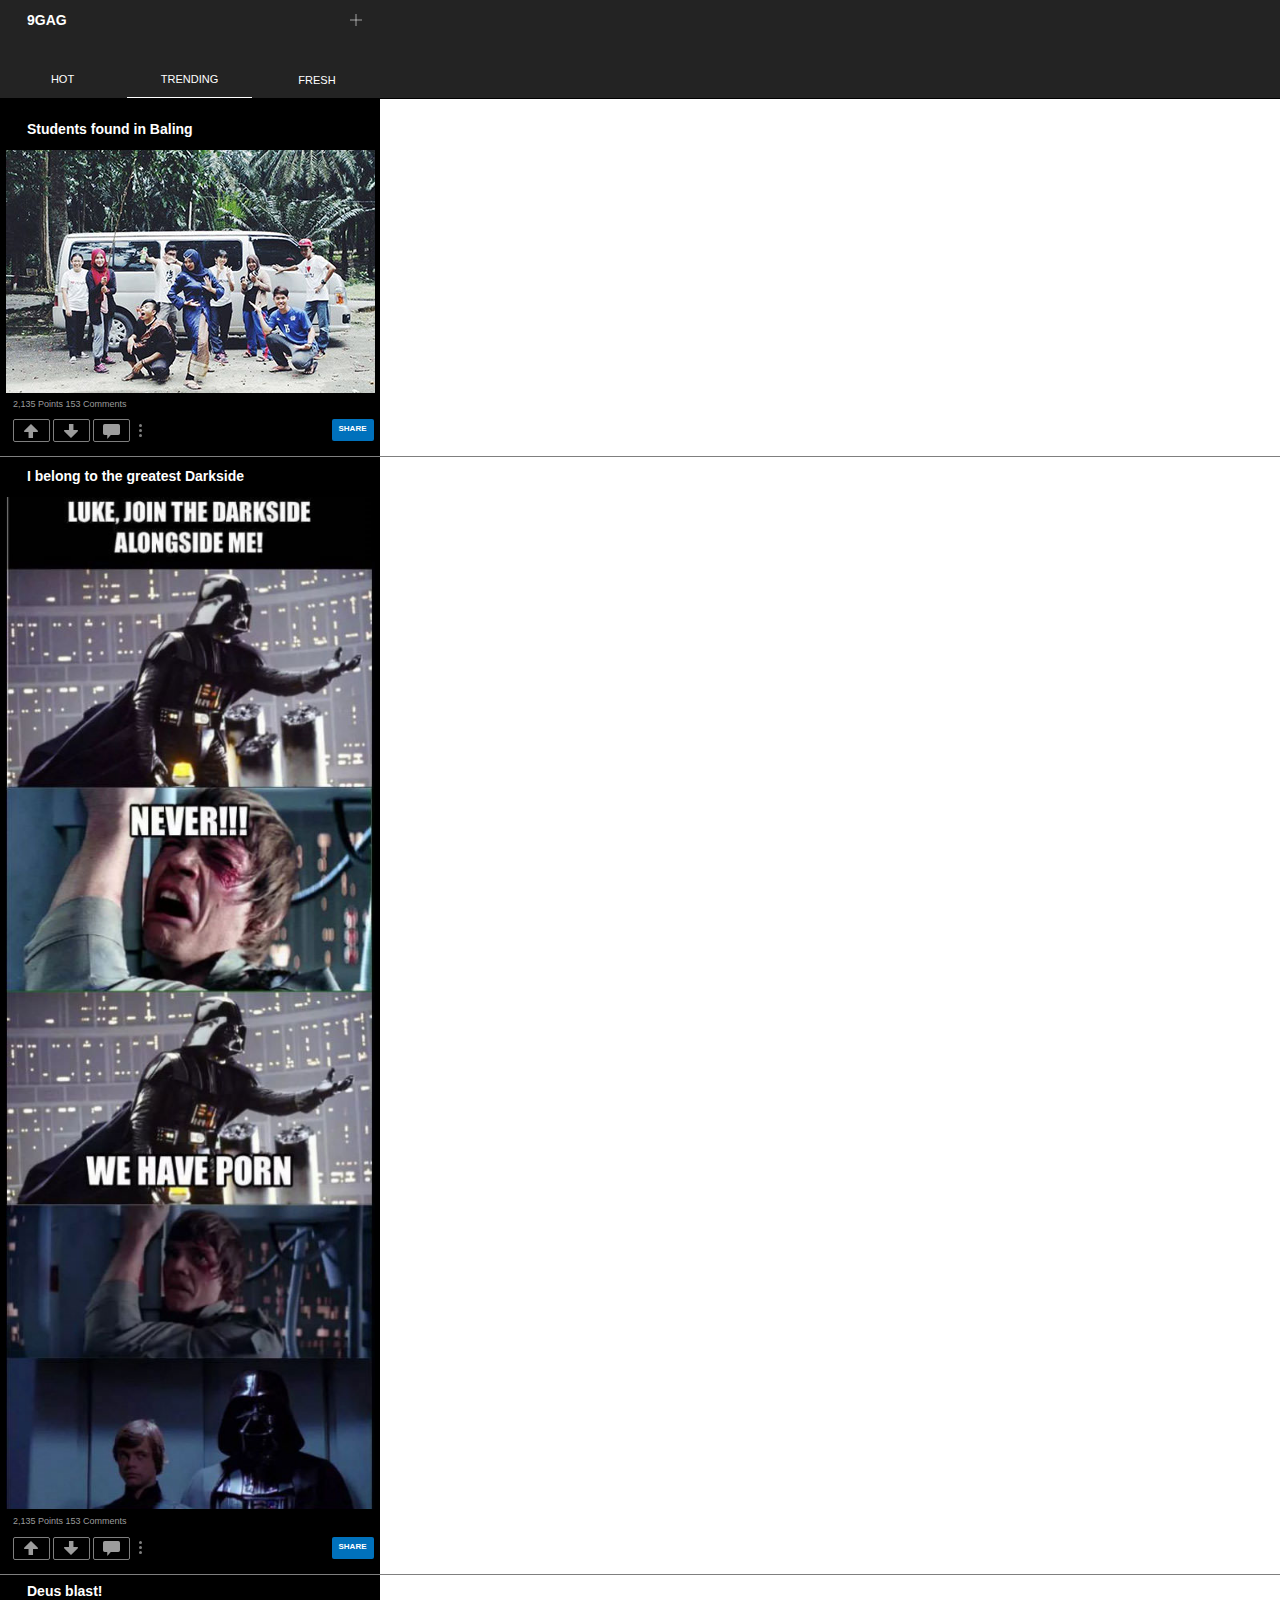
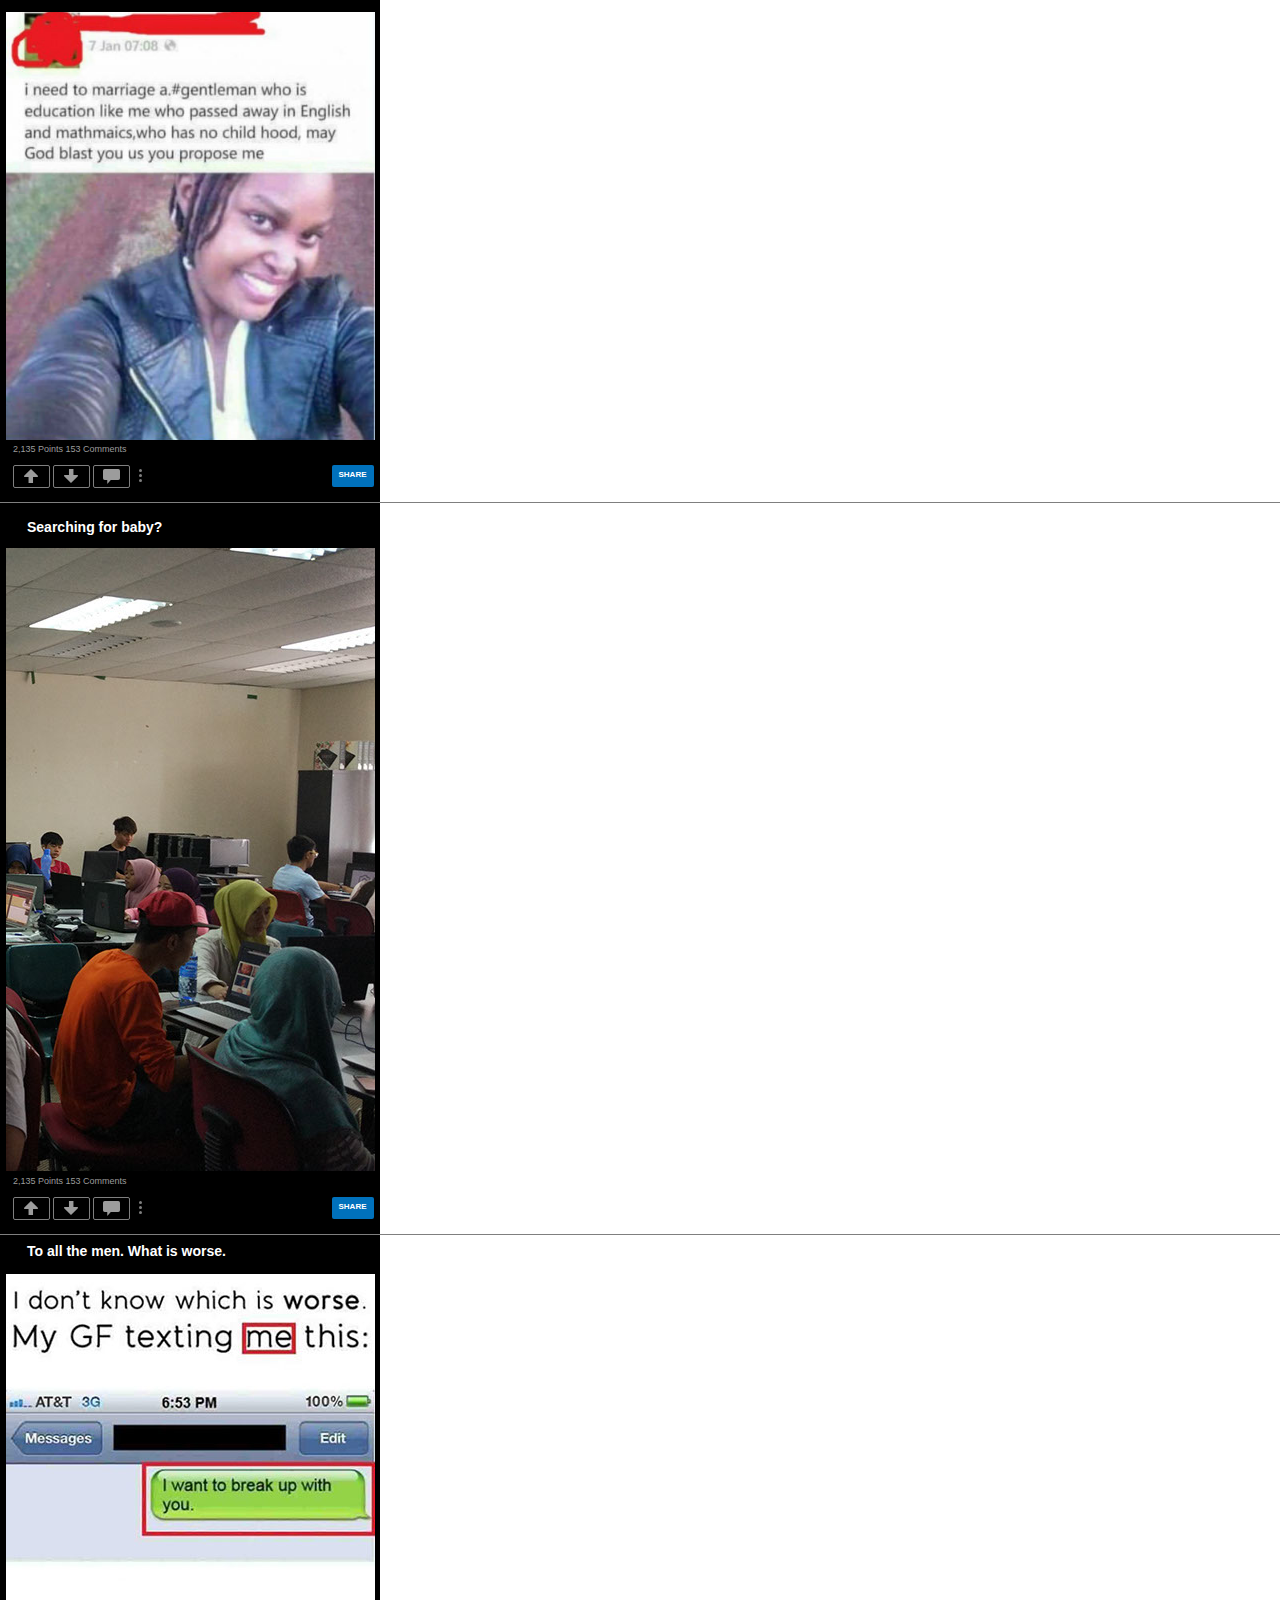
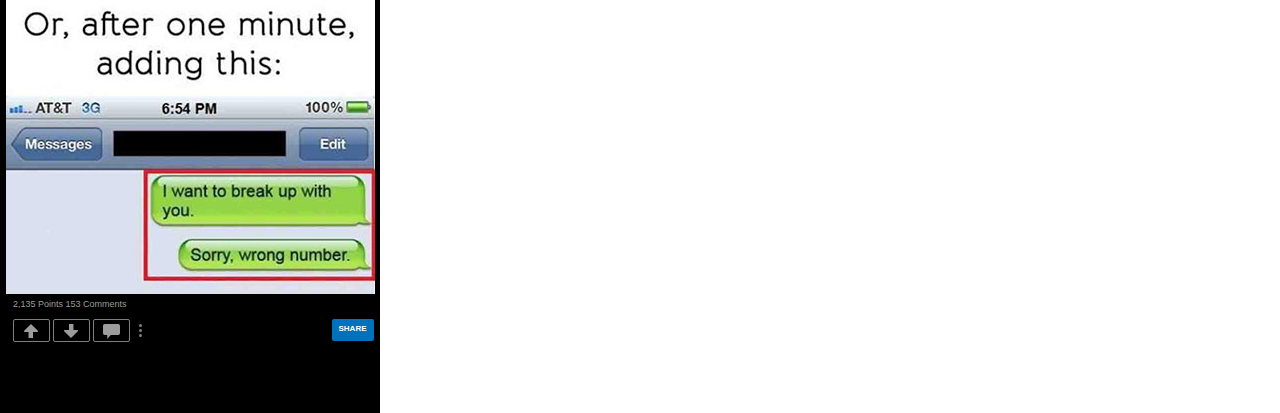
<file: phone/trending.html>
<!DOCTYPE html>
<html class="nojs html css_verticalspacer" lang="en-US">
 <head>

  <meta http-equiv="Content-type" content="text/html;charset=UTF-8"/>
  <meta name="generator" content="2017.0.2.363"/>
  <meta name="viewport" content="width=380"/>
  
  <script type="text/javascript">
   // Update the 'nojs'/'js' class on the html node
document.documentElement.className = document.documentElement.className.replace(/\bnojs\b/g, 'js');

// Check that all required assets are uploaded and up-to-date
if(typeof Muse == "undefined") window.Muse = {}; window.Muse.assets = {"required":["museutils.js", "museconfig.js", "jquery.watch.js", "jquery.musemenu.js", "require.js", "trending.css"], "outOfDate":[]};
</script>
  
  <title>Trending</title>
  <!-- CSS -->
  <link rel="stylesheet" type="text/css" href="../css/site_global.css?crc=443350757"/>
  <link rel="stylesheet" type="text/css" href="css/trending.css?crc=4215162599" id="pagesheet"/>
  <!-- JS includes -->
  <!--[if lt IE 9]>
  <script src="../scripts/html5shiv.js?crc=4241844378" type="text/javascript"></script>
  <![endif]-->
   </head>
 <body>

  <div class="clearfix" id="page"><!-- column -->
   <div class="clearfix colelem" id="pu1573"><!-- group -->
    <div class="browser_width grpelem" id="u1573-bw">
     <div class="clearfix" id="u1573"><!-- group -->
      <div class="clearfix grpelem" id="u1536-4"><!-- content -->
       <p>9GAG</p>
      </div>
      <div class="clip_frame grpelem" id="u1593"><!-- image -->
       <img class="block" id="u1593_img" src="../images/add.png?crc=334324521" alt="" width="12" height="12"/>
      </div>
     </div>
    </div>
    <div class="browser_width grpelem" id="menuu1626-bw">
     <nav class="MenuBar clearfix" id="menuu1626"><!-- horizontal box -->
      <div class="MenuItemContainer borderbox clearfix grpelem" id="u1641"><!-- vertical box -->
       <a class="nonblock nontext MenuItem MenuItemWithSubMenu borderbox clearfix colelem" id="u1644" href="index.html"><!-- horizontal box --><div class="MenuItemLabel NoWrap borderbox clearfix grpelem" id="u1646-4"><!-- content --><p>HOT</p></div></a>
      </div>
      <div class="MenuItemContainer borderbox clearfix grpelem" id="u1634"><!-- vertical box -->
       <a class="nonblock nontext MenuItem MenuItemWithSubMenu MuseMenuActive borderbox clearfix colelem" id="u1637" href="trending.html"><!-- horizontal box --><div class="MenuItemLabel NoWrap borderbox clearfix grpelem" id="u1639-4"><!-- content --><p>TRENDING</p></div></a>
      </div>
      <div class="MenuItemContainer borderbox clearfix grpelem" id="u1627"><!-- vertical box -->
       <div class="MenuItem MenuItemWithSubMenu borderbox clearfix colelem" id="u1628"><!-- horizontal box -->
        <div class="MenuItemLabel NoWrap borderbox clearfix grpelem" id="u1629-4"><!-- content -->
         <p>FRESH</p>
        </div>
       </div>
      </div>
     </nav>
    </div>
   </div>
   <div class="clearfix colelem" id="u1608-4"><!-- content -->
    <p>Students found in Baling</p>
   </div>
   <div class="clip_frame clearfix colelem" id="u1574"><!-- image -->
    <img class="position_content" id="u1574_img" src="../images/1501173954458851651_146058036.jpg?crc=62382225" alt="" width="369" height="246"/>
   </div>
   <div class="clearfix colelem" id="u1603-4"><!-- content -->
    <p>2,135 Points 153 Comments</p>
   </div>
   <div class="clearfix colelem" id="ppu1618"><!-- group -->
    <div class="clearfix grpelem" id="pu1618"><!-- group -->
     <div class="clip_frame grpelem" id="u1618" data-mu-ie-matrix="progid:DXImageTransform.Microsoft.Matrix(M11=-1,M12=0,M21=0,M22=-1,SizingMethod='auto expand')" data-mu-ie-matrix-dx="0" data-mu-ie-matrix-dy="0"><!-- svg -->
      <img class="svg" id="u1619" src="../images/artwork-2.svg?crc=691590" width="14" height="14" alt="" data-mu-svgfallback="../images/artwork%202_poster_.png?crc=50291510"/>
     </div>
     <div class="rounded-corners grpelem" id="u1565"><!-- simple frame --></div>
    </div>
    <div class="clearfix grpelem" id="pu1648"><!-- column -->
     <div class="rounded-corners colelem" id="u1648"><!-- simple frame --></div>
     <div class="rounded-corners colelem" id="u1562"><!-- simple frame --></div>
     <div class="rounded-corners colelem" id="u1568"><!-- simple frame --></div>
    </div>
    <div class="clip_frame grpelem" id="u1551"><!-- svg -->
     <img class="svg" id="u1552" src="../images/artwork-2.svg?crc=691590" width="14" height="14" alt="" data-mu-svgfallback="../images/artwork%202_poster_.png?crc=50291510"/>
    </div>
    <div class="clip_frame grpelem" id="u1566"><!-- svg -->
     <img class="svg" id="u1567" src="../images/artwork-1.svg?crc=442320962" width="17" height="15" alt="" data-mu-svgfallback="../images/artwork%201_poster_.png?crc=4290497216"/>
    </div>
    <div class="rounded-corners grpelem" id="u1546"><!-- simple frame --></div>
    <div class="rounded-corners clearfix grpelem" id="u1621"><!-- group -->
     <div class="clearfix grpelem" id="u1539-4"><!-- content -->
      <p>SHARE</p>
     </div>
    </div>
    <div class="rounded-corners grpelem" id="u1577"><!-- simple frame --></div>
   </div>
   <div class="browser_width colelem" id="u1570-bw">
    <div id="u1570"><!-- simple frame --></div>
   </div>
   <div class="clearfix colelem" id="u1590-4"><!-- content -->
    <p>I belong to the greatest Darkside</p>
   </div>
   <div class="clip_frame clearfix colelem" id="u1615"><!-- image -->
    <img class="position_content" id="u1615_img" src="../images/pasted%20image%20460x1266.jpg?crc=3963270605" alt="" width="369" height="1016"/>
   </div>
   <div class="clearfix colelem" id="u1624-4"><!-- content -->
    <p>2,135 Points 153 Comments</p>
   </div>
   <div class="clearfix colelem" id="ppu1578"><!-- group -->
    <div class="clearfix grpelem" id="pu1578"><!-- group -->
     <div class="clip_frame grpelem" id="u1578" data-mu-ie-matrix="progid:DXImageTransform.Microsoft.Matrix(M11=-1,M12=0,M21=0,M22=-1,SizingMethod='auto expand')" data-mu-ie-matrix-dx="0" data-mu-ie-matrix-dy="0"><!-- svg -->
      <img class="svg" id="u1579" src="../images/artwork-2.svg?crc=691590" width="14" height="14" alt="" data-mu-svgfallback="../images/artwork%202_poster_.png?crc=50291510"/>
     </div>
     <div class="rounded-corners grpelem" id="u1596"><!-- simple frame --></div>
    </div>
    <div class="clearfix grpelem" id="pu1625"><!-- column -->
     <div class="rounded-corners colelem" id="u1625"><!-- simple frame --></div>
     <div class="rounded-corners colelem" id="u1610"><!-- simple frame --></div>
     <div class="rounded-corners colelem" id="u1617"><!-- simple frame --></div>
    </div>
    <div class="clip_frame grpelem" id="u1559"><!-- svg -->
     <img class="svg" id="u1560" src="../images/artwork-2.svg?crc=691590" width="14" height="14" alt="" data-mu-svgfallback="../images/artwork%202_poster_.png?crc=50291510"/>
    </div>
    <div class="clip_frame grpelem" id="u1544"><!-- svg -->
     <img class="svg" id="u1545" src="../images/artwork-1.svg?crc=442320962" width="17" height="15" alt="" data-mu-svgfallback="../images/artwork%201_poster_.png?crc=4290497216"/>
    </div>
    <div class="rounded-corners grpelem" id="u1547"><!-- simple frame --></div>
    <div class="rounded-corners clearfix grpelem" id="u1651"><!-- group -->
     <div class="clearfix grpelem" id="u1572-4"><!-- content -->
      <p>SHARE</p>
     </div>
    </div>
    <div class="rounded-corners grpelem" id="u1592"><!-- simple frame --></div>
   </div>
   <div class="browser_width colelem" id="u1569-bw">
    <div id="u1569"><!-- simple frame --></div>
   </div>
   <div class="clearfix colelem" id="u1609-4"><!-- content -->
    <p>Deus blast!</p>
   </div>
   <div class="clip_frame clearfix colelem" id="u1611"><!-- image -->
    <img class="position_content" id="u1611_img" src="../images/pasted%20image%20460x577.jpg?crc=4068534492" alt="" width="369" height="463"/>
   </div>
   <div class="clearfix colelem" id="u1583-4"><!-- content -->
    <p>2,135 Points 153 Comments</p>
   </div>
   <div class="clearfix colelem" id="ppu1584"><!-- group -->
    <div class="clearfix grpelem" id="pu1584"><!-- group -->
     <div class="clip_frame grpelem" id="u1584" data-mu-ie-matrix="progid:DXImageTransform.Microsoft.Matrix(M11=-1,M12=0,M21=0,M22=-1,SizingMethod='auto expand')" data-mu-ie-matrix-dx="0" data-mu-ie-matrix-dy="0"><!-- svg -->
      <img class="svg" id="u1585" src="../images/artwork-2.svg?crc=691590" width="14" height="14" alt="" data-mu-svgfallback="../images/artwork%202_poster_.png?crc=50291510"/>
     </div>
     <div class="rounded-corners grpelem" id="u1556"><!-- simple frame --></div>
    </div>
    <div class="clearfix grpelem" id="pu1564"><!-- column -->
     <div class="rounded-corners colelem" id="u1564"><!-- simple frame --></div>
     <div class="rounded-corners colelem" id="u1581"><!-- simple frame --></div>
     <div class="rounded-corners colelem" id="u1597"><!-- simple frame --></div>
    </div>
    <div class="clip_frame grpelem" id="u1542"><!-- svg -->
     <img class="svg" id="u1543" src="../images/artwork-2.svg?crc=691590" width="14" height="14" alt="" data-mu-svgfallback="../images/artwork%202_poster_.png?crc=50291510"/>
    </div>
    <div class="clip_frame grpelem" id="u1554"><!-- svg -->
     <img class="svg" id="u1555" src="../images/artwork-1.svg?crc=442320962" width="17" height="15" alt="" data-mu-svgfallback="../images/artwork%201_poster_.png?crc=4290497216"/>
    </div>
    <div class="rounded-corners grpelem" id="u1553"><!-- simple frame --></div>
    <div class="rounded-corners clearfix grpelem" id="u1548"><!-- group -->
     <div class="clearfix grpelem" id="u1614-4"><!-- content -->
      <p>SHARE</p>
     </div>
    </div>
    <div class="rounded-corners grpelem" id="u1613"><!-- simple frame --></div>
   </div>
   <div class="browser_width colelem" id="u1586-bw">
    <div id="u1586"><!-- simple frame --></div>
   </div>
   <div class="clearfix colelem" id="u1607-4"><!-- content -->
    <p>Searching for baby?</p>
   </div>
   <div class="clip_frame colelem" id="u1537"><!-- image -->
    <img class="block" id="u1537_img" src="../images/img_20170426_112439-crop-u1537.jpg?crc=3985538336" alt="" width="369" height="623"/>
   </div>
   <div class="clearfix colelem" id="u1561-4"><!-- content -->
    <p>2,135 Points 153 Comments</p>
   </div>
   <div class="clearfix colelem" id="ppu1605"><!-- group -->
    <div class="clearfix grpelem" id="pu1605"><!-- group -->
     <div class="clip_frame grpelem" id="u1605" data-mu-ie-matrix="progid:DXImageTransform.Microsoft.Matrix(M11=-1,M12=0,M21=0,M22=-1,SizingMethod='auto expand')" data-mu-ie-matrix-dx="0" data-mu-ie-matrix-dy="0"><!-- svg -->
      <img class="svg" id="u1606" src="../images/artwork-2.svg?crc=691590" width="14" height="14" alt="" data-mu-svgfallback="../images/artwork%202_poster_.png?crc=50291510"/>
     </div>
     <div class="rounded-corners grpelem" id="u1571"><!-- simple frame --></div>
    </div>
    <div class="clearfix grpelem" id="pu1576"><!-- column -->
     <div class="rounded-corners colelem" id="u1576"><!-- simple frame --></div>
     <div class="rounded-corners colelem" id="u1604"><!-- simple frame --></div>
     <div class="rounded-corners colelem" id="u1591"><!-- simple frame --></div>
    </div>
    <div class="clip_frame grpelem" id="u1557"><!-- svg -->
     <img class="svg" id="u1558" src="../images/artwork-2.svg?crc=691590" width="14" height="14" alt="" data-mu-svgfallback="../images/artwork%202_poster_.png?crc=50291510"/>
    </div>
    <div class="clip_frame grpelem" id="u1540"><!-- svg -->
     <img class="svg" id="u1541" src="../images/artwork-1.svg?crc=442320962" width="17" height="15" alt="" data-mu-svgfallback="../images/artwork%201_poster_.png?crc=4290497216"/>
    </div>
    <div class="rounded-corners grpelem" id="u1600"><!-- simple frame --></div>
    <div class="rounded-corners clearfix grpelem" id="u1550"><!-- group -->
     <div class="clearfix grpelem" id="u1563-4"><!-- content -->
      <p>SHARE</p>
     </div>
    </div>
    <div class="rounded-corners grpelem" id="u1533"><!-- simple frame --></div>
   </div>
   <div class="browser_width colelem" id="u1652-bw">
    <div id="u1652"><!-- simple frame --></div>
   </div>
   <div class="clearfix colelem" id="u1587-4"><!-- content -->
    <p>To all the men. What is worse.</p>
   </div>
   <div class="clip_frame clearfix colelem" id="u1588"><!-- image -->
    <img class="position_content" id="u1588_img" src="../images/pasted%20image%20700x1179.jpg?crc=147718730" alt="" width="369" height="622"/>
   </div>
   <div class="clearfix colelem" id="u1595-4"><!-- content -->
    <p>2,135 Points 153 Comments</p>
   </div>
   <div class="clearfix colelem" id="ppu1622"><!-- group -->
    <div class="clearfix grpelem" id="pu1622"><!-- group -->
     <div class="clip_frame grpelem" id="u1622" data-mu-ie-matrix="progid:DXImageTransform.Microsoft.Matrix(M11=-1,M12=0,M21=0,M22=-1,SizingMethod='auto expand')" data-mu-ie-matrix-dx="0" data-mu-ie-matrix-dy="0"><!-- svg -->
      <img class="svg" id="u1623" src="../images/artwork-2.svg?crc=691590" width="14" height="14" alt="" data-mu-svgfallback="../images/artwork%202_poster_.png?crc=50291510"/>
     </div>
     <div class="rounded-corners grpelem" id="u1549"><!-- simple frame --></div>
    </div>
    <div class="clearfix grpelem" id="pu1650"><!-- column -->
     <div class="rounded-corners colelem" id="u1650"><!-- simple frame --></div>
     <div class="rounded-corners colelem" id="u1649"><!-- simple frame --></div>
     <div class="rounded-corners colelem" id="u1598"><!-- simple frame --></div>
    </div>
    <div class="clip_frame grpelem" id="u1534"><!-- svg -->
     <img class="svg" id="u1535" src="../images/artwork-2.svg?crc=691590" width="14" height="14" alt="" data-mu-svgfallback="../images/artwork%202_poster_.png?crc=50291510"/>
    </div>
    <div class="clip_frame grpelem" id="u1601"><!-- svg -->
     <img class="svg" id="u1602" src="../images/artwork-1.svg?crc=442320962" width="17" height="15" alt="" data-mu-svgfallback="../images/artwork%201_poster_.png?crc=4290497216"/>
    </div>
    <div class="rounded-corners grpelem" id="u1580"><!-- simple frame --></div>
    <div class="rounded-corners clearfix grpelem" id="u1599"><!-- group -->
     <div class="clearfix grpelem" id="u1582-4"><!-- content -->
      <p>SHARE</p>
     </div>
    </div>
    <div class="rounded-corners grpelem" id="u1620"><!-- simple frame --></div>
   </div>
   <div class="verticalspacer" data-offset-top="3542" data-content-above-spacer="3540" data-content-below-spacer="72"></div>
  </div>
  <!-- Other scripts -->
  <script type="text/javascript">
   window.Muse.assets.check=function(d){if(!window.Muse.assets.checked){window.Muse.assets.checked=!0;var b={},c=function(a,b){if(window.getComputedStyle){var c=window.getComputedStyle(a,null);return c&&c.getPropertyValue(b)||c&&c[b]||""}if(document.documentElement.currentStyle)return(c=a.currentStyle)&&c[b]||a.style&&a.style[b]||"";return""},a=function(a){if(a.match(/^rgb/))return a=a.replace(/\s+/g,"").match(/([\d\,]+)/gi)[0].split(","),(parseInt(a[0])<<16)+(parseInt(a[1])<<8)+parseInt(a[2]);if(a.match(/^\#/))return parseInt(a.substr(1),
16);return 0},g=function(g){for(var f=document.getElementsByTagName("link"),h=0;h<f.length;h++)if("text/css"==f[h].type){var i=(f[h].href||"").match(/\/?css\/([\w\-]+\.css)\?crc=(\d+)/);if(!i||!i[1]||!i[2])break;b[i[1]]=i[2]}f=document.createElement("div");f.className="version";f.style.cssText="display:none; width:1px; height:1px;";document.getElementsByTagName("body")[0].appendChild(f);for(h=0;h<Muse.assets.required.length;){var i=Muse.assets.required[h],l=i.match(/([\w\-\.]+)\.(\w+)$/),k=l&&l[1]?
l[1]:null,l=l&&l[2]?l[2]:null;switch(l.toLowerCase()){case "css":k=k.replace(/\W/gi,"_").replace(/^([^a-z])/gi,"_$1");f.className+=" "+k;k=a(c(f,"color"));l=a(c(f,"backgroundColor"));k!=0||l!=0?(Muse.assets.required.splice(h,1),"undefined"!=typeof b[i]&&(k!=b[i]>>>24||l!=(b[i]&16777215))&&Muse.assets.outOfDate.push(i)):h++;f.className="version";break;case "js":h++;break;default:throw Error("Unsupported file type: "+l);}}d?d().jquery!="1.8.3"&&Muse.assets.outOfDate.push("jquery-1.8.3.min.js"):Muse.assets.required.push("jquery-1.8.3.min.js");
f.parentNode.removeChild(f);if(Muse.assets.outOfDate.length||Muse.assets.required.length)f="Some files on the server may be missing or incorrect. Clear browser cache and try again. If the problem persists please contact website author.",g&&Muse.assets.outOfDate.length&&(f+="\nOut of date: "+Muse.assets.outOfDate.join(",")),g&&Muse.assets.required.length&&(f+="\nMissing: "+Muse.assets.required.join(",")),alert(f)};location&&location.search&&location.search.match&&location.search.match(/muse_debug/gi)?setTimeout(function(){g(!0)},5E3):g()}};
var muse_init=function(){require.config({baseUrl:"../"});require(["jquery","museutils","whatinput","jquery.watch","jquery.musemenu"],function(d){var $ = d;$(document).ready(function(){try{
window.Muse.assets.check($);/* body */
Muse.Utils.transformMarkupToFixBrowserProblemsPreInit();/* body */
Muse.Utils.prepHyperlinks(true);/* body */
Muse.Utils.resizeHeight('.browser_width');/* resize height */
Muse.Utils.requestAnimationFrame(function() { $('body').addClass('initialized'); });/* mark body as initialized */
Muse.Utils.fullPage('#page');/* 100% height page */
Muse.Utils.initWidget('.MenuBar', ['#bp_infinity'], function(elem) { return $(elem).museMenu(); });/* unifiedNavBar */
Muse.Utils.showWidgetsWhenReady();/* body */
Muse.Utils.transformMarkupToFixBrowserProblems();/* body */
}catch(b){if(b&&"function"==typeof b.notify?b.notify():Muse.Assert.fail("Error calling selector function: "+b),false)throw b;}})})};

</script>
  <!-- RequireJS script -->
  <script src="../scripts/require.js?crc=4234670167" type="text/javascript" async data-main="../scripts/museconfig.js?crc=4152223963" onload="if (requirejs) requirejs.onError = function(requireType, requireModule) { if (requireType && requireType.toString && requireType.toString().indexOf && 0 <= requireType.toString().indexOf('#scripterror')) window.Muse.assets.check(); }" onerror="window.Muse.assets.check();"></script>
   </body>
</html>
</file>
<file: css/site_global.css>
html{min-height:100%;min-width:100%;-ms-text-size-adjust:none;}body,div,dl,dt,dd,ul,ol,li,nav,h1,h2,h3,h4,h5,h6,pre,code,form,fieldset,legend,input,button,textarea,p,blockquote,th,td,a{margin:0px;padding:0px;border-width:0px;border-style:solid;border-color:transparent;-webkit-transform-origin:left top;-ms-transform-origin:left top;-o-transform-origin:left top;transform-origin:left top;background-repeat:no-repeat;}button.submit-btn{-moz-box-sizing:content-box;-webkit-box-sizing:content-box;box-sizing:content-box;}.transition{-webkit-transition-property:background-image,background-position,background-color,border-color,border-radius,color,font-size,font-style,font-weight,letter-spacing,line-height,text-align,box-shadow,text-shadow,opacity;transition-property:background-image,background-position,background-color,border-color,border-radius,color,font-size,font-style,font-weight,letter-spacing,line-height,text-align,box-shadow,text-shadow,opacity;}.transition *{-webkit-transition:inherit;transition:inherit;}table{border-collapse:collapse;border-spacing:0px;}fieldset,img{border:0px;border-style:solid;-webkit-transform-origin:left top;-ms-transform-origin:left top;-o-transform-origin:left top;transform-origin:left top;}address,caption,cite,code,dfn,em,strong,th,var,optgroup{font-style:inherit;font-weight:inherit;}del,ins{text-decoration:none;}li{list-style:none;}caption,th{text-align:left;}h1,h2,h3,h4,h5,h6{font-size:100%;font-weight:inherit;}input,button,textarea,select,optgroup,option{font-family:inherit;font-size:inherit;font-style:inherit;font-weight:inherit;}.form-grp input,.form-grp textarea{-webkit-appearance:none;-webkit-border-radius:0;}body{font-family:Arial, Helvetica Neue, Helvetica, sans-serif;text-align:left;font-size:14px;line-height:17px;word-wrap:break-word;text-rendering:optimizeLegibility;-moz-font-feature-settings:'liga';-ms-font-feature-settings:'liga';-webkit-font-feature-settings:'liga';font-feature-settings:'liga';}a:link{color:#0000FF;text-decoration:underline;}a:visited{color:#800080;text-decoration:underline;}a:hover{color:#0000FF;text-decoration:underline;}a:active{color:#EE0000;text-decoration:underline;}a.nontext{color:black;text-decoration:none;font-style:normal;font-weight:normal;}.normal_text{color:#000000;direction:ltr;font-family:Arial, Helvetica Neue, Helvetica, sans-serif;font-size:14px;font-style:normal;font-weight:normal;letter-spacing:0px;line-height:17px;text-align:left;text-decoration:none;text-indent:0px;text-transform:none;vertical-align:0px;padding:0px;}.list0 li:before{position:absolute;right:100%;letter-spacing:0px;text-decoration:none;font-weight:normal;font-style:normal;}.rtl-list li:before{right:auto;left:100%;}.nls-None > li:before,.nls-None .list3 > li:before,.nls-None .list6 > li:before{margin-right:6px;content:'•';}.nls-None .list1 > li:before,.nls-None .list4 > li:before,.nls-None .list7 > li:before{margin-right:6px;content:'○';}.nls-None,.nls-None .list1,.nls-None .list2,.nls-None .list3,.nls-None .list4,.nls-None .list5,.nls-None .list6,.nls-None .list7,.nls-None .list8{padding-left:34px;}.nls-None.rtl-list,.nls-None .list1.rtl-list,.nls-None .list2.rtl-list,.nls-None .list3.rtl-list,.nls-None .list4.rtl-list,.nls-None .list5.rtl-list,.nls-None .list6.rtl-list,.nls-None .list7.rtl-list,.nls-None .list8.rtl-list{padding-left:0px;padding-right:34px;}.nls-None .list2 > li:before,.nls-None .list5 > li:before,.nls-None .list8 > li:before{margin-right:6px;content:'-';}.nls-None.rtl-list > li:before,.nls-None .list1.rtl-list > li:before,.nls-None .list2.rtl-list > li:before,.nls-None .list3.rtl-list > li:before,.nls-None .list4.rtl-list > li:before,.nls-None .list5.rtl-list > li:before,.nls-None .list6.rtl-list > li:before,.nls-None .list7.rtl-list > li:before,.nls-None .list8.rtl-list > li:before{margin-right:0px;margin-left:6px;}.TabbedPanelsTab{white-space:nowrap;}.MenuBar .MenuBarView,.MenuBar .SubMenuView{display:block;list-style:none;}.MenuBar .SubMenu{display:none;position:absolute;}.NoWrap{white-space:nowrap;word-wrap:normal;}.rootelem{margin-left:auto;margin-right:auto;}.colelem{display:inline;float:left;clear:both;}.clearfix:after{content:"\0020";visibility:hidden;display:block;height:0px;clear:both;}*:first-child+html .clearfix{zoom:1;}.clip_frame{overflow:hidden;}.popup_anchor{position:relative;width:0px;height:0px;}.popup_element{z-index:100000;}.svg{display:block;vertical-align:top;}span.wrap{content:'';clear:left;display:block;}span.actAsInlineDiv{display:inline-block;}.position_content,.excludeFromNormalFlow{float:left;}.preload_images{position:absolute;overflow:hidden;left:-9999px;top:-9999px;height:1px;width:1px;}.preload{height:1px;width:1px;}.animateStates{-webkit-transition:0.3s ease-in-out;-moz-transition:0.3s ease-in-out;-o-transition:0.3s ease-in-out;transition:0.3s ease-in-out;}[data-whatinput="mouse"] *:focus,[data-whatinput="touch"] *:focus,input:focus,textarea:focus{outline:none;}textarea{resize:none;overflow:auto;}.fld-prompt{pointer-events:none;}.wrapped-input{position:absolute;top:0px;left:0px;background:transparent;border:none;}.submit-btn{z-index:50000;cursor:pointer;}.anchor_item{width:22px;height:18px;}.MenuBar .SubMenuVisible,.MenuBarVertical .SubMenuVisible,.MenuBar .SubMenu .SubMenuVisible,.popup_element.Active,span.actAsPara,.actAsDiv,a.nonblock.nontext,img.block{display:block;}.widget_invisible,.js .invi,.js .mse_pre_init{visibility:hidden;}.ose_ei{visibility:hidden;z-index:0;}.no_vert_scroll{overflow-y:hidden;}.always_vert_scroll{overflow-y:scroll;}.always_horz_scroll{overflow-x:scroll;}.fullscreen{overflow:hidden;left:0px;top:0px;position:fixed;height:100%;width:100%;-moz-box-sizing:border-box;-webkit-box-sizing:border-box;-ms-box-sizing:border-box;box-sizing:border-box;}.fullwidth{position:absolute;}.borderbox{-moz-box-sizing:border-box;-webkit-box-sizing:border-box;-ms-box-sizing:border-box;box-sizing:border-box;}.scroll_wrapper{position:absolute;overflow:auto;left:0px;right:0px;top:0px;bottom:0px;padding-top:0px;padding-bottom:0px;margin-top:0px;margin-bottom:0px;}.browser_width > *{position:absolute;left:0px;right:0px;}.grpelem,.accordion_wrapper{display:inline;float:left;}.fld-checkbox input[type=checkbox],.fld-radiobutton input[type=radio]{position:absolute;overflow:hidden;clip:rect(0px, 0px, 0px, 0px);height:1px;width:1px;margin:-1px;padding:0px;border:0px;}.fld-checkbox input[type=checkbox] + label,.fld-radiobutton input[type=radio] + label{display:inline-block;background-repeat:no-repeat;cursor:pointer;float:left;width:100%;height:100%;}.pointer_cursor,.fld-recaptcha-mode,.fld-recaptcha-refresh,.fld-recaptcha-help{cursor:pointer;}p,h1,h2,h3,h4,h5,h6,ol,ul,span.actAsPara{max-height:1000000px;}.superscript{vertical-align:super;font-size:66%;line-height:0px;}.subscript{vertical-align:sub;font-size:66%;line-height:0px;}.horizontalSlideShow{-ms-touch-action:pan-y;touch-action:pan-y;}.verticalSlideShow{-ms-touch-action:pan-x;touch-action:pan-x;}.colelem100,.verticalspacer{clear:both;}.list0 li,.MenuBar .MenuItemContainer,.SlideShowContentPanel .fullscreen img,.css_verticalspacer .verticalspacer{position:relative;}.popup_element.Inactive,.js .disn,.js .an_invi,.hidden,.breakpoint{display:none;}#muse_css_mq{position:absolute;display:none;background-color:#FFFFFE;}.fluid_height_spacer{width:0.01px;}.muse_check_css{display:none;position:fixed;}@media screen and (-webkit-min-device-pixel-ratio:0){body{text-rendering:auto;}}
</file>
<file: css/index.css>
.version.index{color:#0000E5;background-color:#978644;}#page{z-index:1;min-height:437.6351592681367px;background-image:none;border-width:0px;border-color:#000000;background-color:transparent;padding-bottom:62.364840731863296px;width:100%;max-width:480px;margin-left:auto;margin-right:auto;}#pu1913{z-index:2;width:100%;}#u1913{z-index:2;min-height:41px;background-color:#232323;padding-bottom:57px;}#u1913_align_to_page{margin-left:auto;margin-right:auto;position:relative;max-width:480px;}#u1914-4{z-index:3;min-height:29px;background-color:transparent;color:#FFFFFF;font-weight:bold;position:relative;margin-right:-10000px;margin-top:12px;width:21.25%;left:23.75%;}#u1942{z-index:46;background-color:transparent;position:relative;margin-right:-10000px;margin-top:14px;width:3.13%;left:91.25%;}.js body{visibility:hidden;}.js body.initialized{visibility:visible;}#u1913-bw{z-index:2;min-height:41px;}#menuu1920{z-index:27;min-height:34px;border-style:solid;border-color:#000000;background-color:transparent;border-width:0px 0px 1px;}#u1928{min-height:34px;background-color:transparent;position:relative;margin-right:-10000px;width:32.92%;}#u1929{background-color:transparent;padding-bottom:21px;position:relative;width:100%;}#u1929:hover{border-width:0px;background-color:#999999;min-height:0px;width:100%;margin:0px 0px 0px 0%;}#u1930-4{min-height:13px;border-width:0px;border-color:transparent;background-color:transparent;color:#FFFFFF;font-size:11px;text-align:center;line-height:13px;font-family:Helvetica, Helvetica Neue, Arial, sans-serif;position:relative;margin-right:-10000px;top:10px;width:100%;}#u1929:hover #u1930-4{padding-top:0px;padding-bottom:0px;min-height:13px;width:100%;margin:0px -10000px 0px 0%;}#u1929:active #u1930-4{padding-top:0px;padding-bottom:0px;min-height:13px;width:100%;margin:0px -10000px 0px 0%;}#u1921{min-height:34px;background-color:transparent;position:relative;margin-right:-10000px;width:33.13%;left:33.34%;}#u1924{background-color:transparent;padding-bottom:21px;position:relative;width:100%;}#u1924:hover{border-width:0px;background-color:#999999;min-height:0px;width:100%;margin:0px 0px 0px 0%;}#u1929:active,#u1924:active{border-width:0px;background-color:#6B6B6B;min-height:0px;width:100%;margin:0px 0px 0px 0%;}#u1926-4{min-height:13px;border-width:0px;border-color:transparent;background-color:transparent;color:#FFFFFF;font-size:11px;text-align:center;line-height:13px;font-family:Helvetica, Helvetica Neue, Arial, sans-serif;position:relative;margin-right:-10000px;top:10px;width:100%;}#u1929.MuseMenuActive #u1930-4,#u1924:hover #u1926-4{padding-top:0px;padding-bottom:0px;min-height:13px;width:100%;margin:0px -10000px 0px 0%;}#u1924:active #u1926-4{padding-top:0px;padding-bottom:0px;min-height:13px;width:100%;margin:0px -10000px 0px 0%;}#u1935{min-height:34px;background-color:transparent;position:relative;margin-right:-10000px;width:33.13%;left:66.88%;}#u1936{background-color:transparent;padding-bottom:21px;position:relative;width:100%;}#u1936:hover{border-width:0px;border-color:#000000;background-color:#999999;min-height:0px;width:100%;margin:0px 0px 0px 0%;}#u1936:active{border-width:0px;border-color:#000000;background-color:#6B6B6B;min-height:0px;width:100%;margin:0px 0px 0px 0%;}#u1936.MuseMenuActive{border-style:solid;border-color:#FFFFFF;background-color:transparent;min-height:0px;width:100%;margin:0px 0px 0px 0%;border-width:0px 0px 1px;}#u1939-4{min-height:13px;border-width:0px;border-color:transparent;background-color:transparent;color:#FFFFFF;font-size:11px;text-align:center;line-height:13px;font-family:Helvetica, Helvetica Neue, Arial, sans-serif;position:relative;margin-right:-10000px;top:10px;width:100%;}#u1924.MuseMenuActive #u1926-4,#u1936:hover #u1939-4{padding-top:0px;padding-bottom:0px;min-height:13px;width:100%;margin:0px -10000px 0px 0%;}#u1936:active #u1939-4{padding-top:0px;padding-bottom:0px;min-height:13px;width:100%;margin:0px -10000px 0px 0%;}#u1936.MuseMenuActive #u1939-4{padding-top:0px;padding-bottom:0px;min-height:13px;width:100%;margin:0px -10000px 0px 0%;}.MenuItem{cursor:pointer;}#menuu1920-bw{z-index:27;min-height:34px;margin-bottom:-1px;margin-top:64px;}#u1915-4{z-index:7;min-height:29px;background-color:transparent;color:#FFFFFF;font-weight:bold;margin-top:23px;position:relative;width:55.01%;margin-left:6.25%;}#u1944{z-index:48;background-color:transparent;position:relative;width:97.09%;margin-left:0.63%;}#u1942_img,#u1944_img{width:100%;}#u1952-4{z-index:56;min-height:19px;background-color:transparent;font-size:9px;line-height:11px;color:#9B9B9B;margin-top:7px;position:relative;width:47.3%;margin-left:2.5%;}#pu1967{z-index:86;margin-right:-10000px;width:9.38%;margin-left:13.13%;}#u1967{z-index:86;background-color:transparent;-webkit-transform:matrix(-1,0,0,-1,18,18);-ms-transform:matrix(-1,0,0,-1,18,18);transform:matrix(-1,0,0,-1,18,18);position:relative;margin-right:-10000px;width:40%;left:28.89%;}#u1968{z-index:87;display:block;width:100%;}#u1997{z-index:116;height:21px;border-style:solid;border-width:1px;border-color:#7F7F7F;background-color:transparent;border-radius:2px;margin-bottom:-1px;position:relative;margin-right:-10000px;width:97.78%;}#pu2007{z-index:126;padding-bottom:0px;margin-right:-10000px;margin-top:4px;width:0.84%;margin-left:35.63%;}#u2007{z-index:126;height:3px;background-color:#7F7F7F;border-radius:50%;position:relative;width:100%;}#u2012{z-index:131;height:3px;background-color:#7F7F7F;border-radius:50%;margin-top:2px;position:relative;width:100%;}#u2017{z-index:136;height:3px;background-color:#7F7F7F;border-radius:50%;margin-top:2px;position:relative;width:100%;}#u1957{z-index:76;background-color:transparent;position:relative;margin-right:-10000px;margin-top:4px;width:3.75%;left:5.42%;}#u1958{z-index:77;display:block;width:100%;}#u1977{z-index:96;background-color:transparent;position:relative;margin-right:-10000px;margin-top:4px;width:4.38%;left:26.05%;}#u1978{z-index:97;display:block;width:100%;}#u1987{z-index:106;height:21px;border-style:solid;border-width:1px;border-color:#7F7F7F;background-color:transparent;border-radius:2px;position:relative;margin-right:-10000px;width:9.17%;left:2.5%;}#u1992{z-index:111;border-width:0px;border-color:transparent;background-color:#0071BC;border-radius:2px;padding-bottom:2px;position:relative;margin-right:-10000px;width:11.05%;left:86.46%;}#u2022-4{z-index:141;min-height:15px;background-color:transparent;line-height:10px;color:#FFFFFF;font-size:8px;text-align:center;font-weight:bold;position:relative;margin-right:-10000px;margin-top:5px;width:107.55%;left:-5.67%;}#u2002{z-index:121;height:21px;border-style:solid;border-width:1px;border-color:#7F7F7F;background-color:transparent;border-radius:2px;position:relative;margin-right:-10000px;width:9.17%;left:23.55%;}#u2027{z-index:161;height:7px;border-style:solid;border-color:#7F7F7F;background-color:transparent;border-width:0px 0px 1px;}#u2027-bw{z-index:161;margin-top:7px;height:7px;}#u1916-4{z-index:11;min-height:29px;background-color:transparent;color:#FFFFFF;font-weight:bold;margin-top:11px;position:relative;width:87.09%;margin-left:6.25%;}#u1946{z-index:50;background-color:transparent;margin-top:17px;position:relative;width:97.09%;margin-left:0.63%;}#u1953-4{z-index:60;min-height:19px;background-color:transparent;font-size:9px;line-height:11px;color:#9B9B9B;margin-top:6px;position:relative;width:47.3%;margin-left:2.5%;}#pu1969{z-index:88;margin-right:-10000px;width:9.38%;margin-left:13.13%;}#u1969{z-index:88;background-color:transparent;-webkit-transform:matrix(-1,0,0,-1,18,18);-ms-transform:matrix(-1,0,0,-1,18,18);transform:matrix(-1,0,0,-1,18,18);position:relative;margin-right:-10000px;margin-top:1px;width:40%;left:28.89%;}#u1970{z-index:89;display:block;width:100%;}#u1998{z-index:117;height:21px;border-style:solid;border-width:1px;border-color:#7F7F7F;background-color:transparent;border-radius:2px;margin-bottom:-1px;position:relative;margin-right:-10000px;width:97.78%;}#pu2008{z-index:127;padding-bottom:0px;margin-right:-10000px;margin-top:4px;width:0.84%;margin-left:35.63%;}#u2008{z-index:127;height:3px;background-color:#7F7F7F;border-radius:50%;position:relative;width:100%;}#u2013{z-index:132;height:3px;background-color:#7F7F7F;border-radius:50%;margin-top:2px;position:relative;width:100%;}#u2018{z-index:137;height:3px;background-color:#7F7F7F;border-radius:50%;margin-top:2px;position:relative;width:100%;}#u1959{z-index:78;background-color:transparent;position:relative;margin-right:-10000px;margin-top:5px;width:3.75%;left:5.42%;}#u1960{z-index:79;display:block;width:100%;}#u1979{z-index:98;background-color:transparent;position:relative;margin-right:-10000px;margin-top:5px;width:4.38%;left:26.05%;}#u1980{z-index:99;display:block;width:100%;}#u1988{z-index:107;height:21px;border-style:solid;border-width:1px;border-color:#7F7F7F;background-color:transparent;border-radius:2px;position:relative;margin-right:-10000px;width:9.17%;left:2.5%;}#u1993{z-index:112;border-width:0px;border-color:transparent;background-color:#0071BC;border-radius:2px;padding-bottom:2px;position:relative;margin-right:-10000px;width:11.05%;left:86.46%;}#u2023-4{z-index:145;min-height:15px;background-color:transparent;line-height:10px;color:#FFFFFF;font-size:8px;text-align:center;font-weight:bold;position:relative;margin-right:-10000px;margin-top:5px;width:107.55%;left:-5.67%;}#u2003{z-index:122;height:21px;border-style:solid;border-width:1px;border-color:#7F7F7F;background-color:transparent;border-radius:2px;position:relative;margin-right:-10000px;width:9.17%;left:23.55%;}#u2028{z-index:162;height:7px;border-style:solid;border-color:#7F7F7F;background-color:transparent;border-width:0px 0px 1px;}#u2028-bw{z-index:162;margin-top:8px;height:7px;}#u1918-4{z-index:19;min-height:29px;background-color:transparent;color:#FFFFFF;font-weight:bold;margin-top:8px;position:relative;width:85.84%;margin-left:6.25%;}#u1950{z-index:54;background-color:transparent;position:relative;width:97.09%;margin-left:0.63%;}#u1955-4{z-index:68;min-height:19px;background-color:transparent;font-size:9px;line-height:11px;color:#9B9B9B;margin-top:4px;position:relative;width:47.3%;margin-left:2.5%;}#pu1973{z-index:92;margin-right:-10000px;width:9.38%;margin-left:13.13%;}#u1973{z-index:92;background-color:transparent;-webkit-transform:matrix(-1,0,0,-1,18,18);-ms-transform:matrix(-1,0,0,-1,18,18);transform:matrix(-1,0,0,-1,18,18);position:relative;margin-right:-10000px;margin-top:1px;width:40%;left:28.89%;}#u1974{z-index:93;display:block;width:100%;}#u2000{z-index:119;height:21px;border-style:solid;border-width:1px;border-color:#7F7F7F;background-color:transparent;border-radius:2px;margin-bottom:-1px;position:relative;margin-right:-10000px;width:97.78%;}#pu2010{z-index:129;padding-bottom:0px;margin-right:-10000px;margin-top:5px;width:0.84%;margin-left:35.63%;}#u2010{z-index:129;height:3px;background-color:#7F7F7F;border-radius:50%;position:relative;width:100%;}#u2015{z-index:134;height:3px;background-color:#7F7F7F;border-radius:50%;margin-top:2px;position:relative;width:100%;}#u2020{z-index:139;height:3px;background-color:#7F7F7F;border-radius:50%;margin-top:2px;position:relative;width:100%;}#u1963{z-index:82;background-color:transparent;position:relative;margin-right:-10000px;margin-top:5px;width:3.75%;left:5.42%;}#u1964{z-index:83;display:block;width:100%;}#u1983{z-index:102;background-color:transparent;position:relative;margin-right:-10000px;margin-top:5px;width:4.38%;left:26.05%;}#u1984{z-index:103;display:block;width:100%;}#u1990{z-index:109;height:21px;border-style:solid;border-width:1px;border-color:#7F7F7F;background-color:transparent;border-radius:2px;position:relative;margin-right:-10000px;width:9.17%;left:2.5%;}#u1995{z-index:114;border-width:0px;border-color:transparent;background-color:#0071BC;border-radius:2px;padding-bottom:2px;position:relative;margin-right:-10000px;width:11.05%;left:86.46%;}#u2025-4{z-index:153;min-height:15px;background-color:transparent;line-height:10px;color:#FFFFFF;font-size:8px;text-align:center;font-weight:bold;position:relative;margin-right:-10000px;margin-top:5px;width:107.55%;left:-5.67%;}#u2005{z-index:124;height:21px;border-style:solid;border-width:1px;border-color:#7F7F7F;background-color:transparent;border-radius:2px;position:relative;margin-right:-10000px;width:9.17%;left:23.55%;}#u2030{z-index:164;height:7px;border-style:solid;border-color:#7F7F7F;background-color:transparent;border-width:0px 0px 1px;}#u2030-bw{z-index:164;margin-top:8px;height:7px;}#u1917-4{z-index:15;min-height:29px;background-color:transparent;color:#FFFFFF;font-weight:bold;margin-top:16px;position:relative;width:87.09%;margin-left:6.25%;}#u1948{z-index:52;background-color:transparent;position:relative;width:97.09%;margin-left:0.63%;}#u1946_img,#u1950_img,#u1948_img{width:100.22%;}#u1954-4{z-index:64;min-height:19px;background-color:transparent;font-size:9px;line-height:11px;color:#9B9B9B;margin-top:5px;position:relative;width:47.3%;margin-left:2.5%;}#ppu1967,#ppu1971{z-index:0;margin-top:2px;width:100%;}#pu1971{z-index:90;margin-right:-10000px;width:9.38%;margin-left:13.13%;}#u1971{z-index:90;background-color:transparent;-webkit-transform:matrix(-1,0,0,-1,18,18);-ms-transform:matrix(-1,0,0,-1,18,18);transform:matrix(-1,0,0,-1,18,18);position:relative;margin-right:-10000px;width:40%;left:28.89%;}#u1972{z-index:91;display:block;width:100%;}#u1999{z-index:118;height:21px;border-style:solid;border-width:1px;border-color:#7F7F7F;background-color:transparent;border-radius:2px;margin-bottom:-1px;position:relative;margin-right:-10000px;width:97.78%;}#pu2009{z-index:128;padding-bottom:0px;margin-right:-10000px;margin-top:4px;width:0.84%;margin-left:35.63%;}#u2009{z-index:128;height:3px;background-color:#7F7F7F;border-radius:50%;position:relative;width:100%;}#u2014{z-index:133;height:3px;background-color:#7F7F7F;border-radius:50%;margin-top:2px;position:relative;width:100%;}#u2019{z-index:138;height:3px;background-color:#7F7F7F;border-radius:50%;margin-top:2px;position:relative;width:100%;}#u1961{z-index:80;background-color:transparent;position:relative;margin-right:-10000px;margin-top:4px;width:3.75%;left:5.42%;}#u1962{z-index:81;display:block;width:100%;}#u1981{z-index:100;background-color:transparent;position:relative;margin-right:-10000px;margin-top:4px;width:4.38%;left:26.05%;}#u1982{z-index:101;display:block;width:100%;}#u1989{z-index:108;height:21px;border-style:solid;border-width:1px;border-color:#7F7F7F;background-color:transparent;border-radius:2px;position:relative;margin-right:-10000px;width:9.17%;left:2.5%;}#u1994{z-index:113;border-width:0px;border-color:transparent;background-color:#0071BC;border-radius:2px;padding-bottom:2px;position:relative;margin-right:-10000px;width:11.05%;left:86.46%;}#u2024-4{z-index:149;min-height:15px;background-color:transparent;line-height:10px;color:#FFFFFF;font-size:8px;text-align:center;font-weight:bold;position:relative;margin-right:-10000px;margin-top:5px;width:107.55%;left:-5.67%;}#u2004{z-index:123;height:21px;border-style:solid;border-width:1px;border-color:#7F7F7F;background-color:transparent;border-radius:2px;position:relative;margin-right:-10000px;width:9.17%;left:23.55%;}#u2029{z-index:163;height:7px;border-style:solid;border-color:#7F7F7F;background-color:transparent;border-width:0px 0px 1px;}#u2029-bw{z-index:163;margin-top:7px;height:7px;}#u1919-4{z-index:23;min-height:29px;background-color:transparent;color:#FFFFFF;font-weight:bold;margin-top:9px;position:relative;width:85.84%;margin-left:6.25%;}#u1956-4{z-index:72;min-height:19px;background-color:transparent;font-size:9px;line-height:11px;color:#9B9B9B;margin-top:853px;position:relative;width:47.3%;margin-left:2.5%;}#ppu1969,#ppu1973,#ppu1975{z-index:0;margin-top:1px;width:100%;}#pu1975{z-index:94;margin-right:-10000px;width:9.38%;margin-left:13.13%;}#u1975{z-index:94;background-color:transparent;-webkit-transform:matrix(-1,0,0,-1,18,18);-ms-transform:matrix(-1,0,0,-1,18,18);transform:matrix(-1,0,0,-1,18,18);position:relative;margin-right:-10000px;margin-top:1px;width:40%;left:28.89%;}#u1976{z-index:95;display:block;width:100%;}#u2001{z-index:120;height:21px;border-style:solid;border-width:1px;border-color:#7F7F7F;background-color:transparent;border-radius:2px;margin-bottom:-1px;position:relative;margin-right:-10000px;width:97.78%;}#pu2011{z-index:130;padding-bottom:0px;margin-right:-10000px;margin-top:5px;width:0.84%;margin-left:35.63%;}#u2011{z-index:130;height:3px;background-color:#7F7F7F;border-radius:50%;position:relative;width:100%;}#u2016{z-index:135;height:3px;background-color:#7F7F7F;border-radius:50%;margin-top:2px;position:relative;width:100%;}#u2021{z-index:140;height:3px;background-color:#7F7F7F;border-radius:50%;margin-top:2px;position:relative;width:100%;}#u1965{z-index:84;background-color:transparent;position:relative;margin-right:-10000px;margin-top:5px;width:3.75%;left:5.42%;}#u1966{z-index:85;display:block;width:100%;}#u1985{z-index:104;background-color:transparent;position:relative;margin-right:-10000px;margin-top:5px;width:4.38%;left:26.05%;}#u1986{z-index:105;display:block;width:100%;}#u1991{z-index:110;height:21px;border-style:solid;border-width:1px;border-color:#7F7F7F;background-color:transparent;border-radius:2px;position:relative;margin-right:-10000px;width:9.17%;left:2.5%;}#u1996{z-index:115;border-width:0px;border-color:transparent;background-color:#0071BC;border-radius:2px;padding-bottom:2px;position:relative;margin-right:-10000px;width:11.05%;left:86.46%;}#u2026-4{z-index:157;min-height:15px;background-color:transparent;line-height:10px;color:#FFFFFF;font-size:8px;text-align:center;font-weight:bold;position:relative;margin-right:-10000px;margin-top:5px;width:107.55%;left:-5.67%;}#u2006{z-index:125;height:21px;border-style:solid;border-width:1px;border-color:#7F7F7F;background-color:transparent;border-radius:2px;position:relative;margin-right:-10000px;width:9.17%;left:23.55%;}.css_verticalspacer .verticalspacer{height:calc(100vh - 4146px);}#muse_css_mq,.html{background-color:#FFFFFF;}body{position:relative;min-width:320px;}
</file>
<file: phone/css/index.css>
.version.index{color:#0000E1;background-color:#E80090;}#page{z-index:1;width:480px;min-height:927.6351592681353px;background-image:none;border-width:0px;border-color:#000000;background-color:#000000;padding-bottom:71.36484073186466px;}#pu132{z-index:2;width:0.01px;}#u132{z-index:2;min-height:41px;background-color:#232323;padding-bottom:57px;}#u135-4{z-index:3;width:102px;min-height:29px;background-color:transparent;color:#FFFFFF;font-weight:bold;position:relative;margin-right:-10000px;margin-top:12px;left:34px;}#u242{z-index:46;width:15px;background-color:transparent;position:relative;margin-right:-10000px;margin-top:14px;left:442px;}.js body{visibility:hidden;}.js body.initialized{visibility:visible;}#u132-bw{z-index:2;min-height:41px;}#menuu138{z-index:27;min-height:34px;border-style:solid;border-color:#000000;background-color:transparent;border-width:0px 0px 1px;}#u146{width:158px;min-height:34px;background-color:transparent;position:relative;margin-right:-10000px;}#u147{width:158px;background-color:transparent;padding-bottom:20px;position:relative;}#u147.MuseMenuActive{border-style:solid;border-color:#FFFFFF;background-color:transparent;width:158px;min-height:0px;margin:0px;border-width:0px 0px 1px;}#u148-4{width:158px;min-height:13px;border-width:0px;border-color:transparent;background-color:transparent;color:#FFFFFF;font-size:11px;text-align:center;line-height:13px;font-family:Helvetica, Helvetica Neue, Arial, sans-serif;position:relative;margin-right:-10000px;top:9px;left:0px;}#u147:hover #u148-4{padding-top:0px;padding-bottom:0px;min-height:13px;width:158px;margin:0px -10000px 0px 0px;}#u147:active #u148-4{padding-top:0px;padding-bottom:0px;min-height:13px;width:158px;margin:0px -10000px 0px 0px;}#u147.MuseMenuActive #u148-4{padding-top:0px;padding-bottom:0px;min-height:13px;width:158px;margin:0px -10000px 0px 0px;}#u213{width:159px;min-height:34px;background-color:transparent;position:relative;margin-right:-10000px;left:160px;}#u216{width:159px;background-color:transparent;padding-bottom:21px;position:relative;}#u216:hover{border-width:0px;background-color:#999999;width:159px;min-height:0px;margin:0px;}#u216:active{border-width:0px;background-color:#6B6B6B;width:159px;min-height:0px;margin:0px;}#u218-4{width:159px;min-height:13px;border-width:0px;border-color:transparent;background-color:transparent;color:#FFFFFF;font-size:11px;text-align:center;line-height:13px;font-family:Helvetica, Helvetica Neue, Arial, sans-serif;position:relative;margin-right:-10000px;top:10px;}#u216:hover #u218-4{padding-top:0px;padding-bottom:0px;min-height:13px;width:159px;margin:0px -10000px 0px 0px;}#u216:active #u218-4{padding-top:0px;padding-bottom:0px;min-height:13px;width:159px;margin:0px -10000px 0px 0px;}#u184{width:159px;min-height:34px;background-color:transparent;position:relative;margin-right:-10000px;left:321px;}#u187{width:159px;background-color:transparent;padding-bottom:21px;position:relative;}#u187:hover{border-width:0px;border-color:#000000;background-color:#999999;width:159px;min-height:0px;margin:0px;}#u187:active{border-width:0px;border-color:#000000;background-color:#6B6B6B;width:159px;min-height:0px;margin:0px;}#u187.MuseMenuActive{border-style:solid;border-color:#FFFFFF;background-color:transparent;width:159px;min-height:0px;margin:0px;border-width:0px 0px 1px;}#u189-4{width:159px;min-height:13px;border-width:0px;border-color:transparent;background-color:transparent;color:#FFFFFF;font-size:11px;text-align:center;line-height:13px;font-family:Helvetica, Helvetica Neue, Arial, sans-serif;position:relative;margin-right:-10000px;top:10px;}#u216.MuseMenuActive #u218-4,#u187:hover #u189-4{padding-top:0px;padding-bottom:0px;min-height:13px;width:159px;margin:0px -10000px 0px 0px;}#u187:active #u189-4{padding-top:0px;padding-bottom:0px;min-height:13px;width:159px;margin:0px -10000px 0px 0px;}#u187.MuseMenuActive #u189-4{padding-top:0px;padding-bottom:0px;min-height:13px;width:159px;margin:0px -10000px 0px 0px;}.MenuItem{cursor:pointer;}#menuu138-bw{z-index:27;min-height:34px;margin-bottom:-1px;margin-top:64px;}#u258-4{z-index:7;width:264px;min-height:29px;background-color:transparent;color:#FFFFFF;font-weight:bold;margin-left:34px;margin-top:23px;position:relative;}#u263{z-index:48;width:466px;background-color:transparent;margin-left:8px;position:relative;}#u278-4{z-index:58;width:227px;min-height:19px;background-color:transparent;font-size:9px;line-height:11px;color:#9B9B9B;margin-left:16px;margin-top:7px;position:relative;}#pu327{z-index:88;width:0.01px;margin-right:-10000px;margin-left:51px;}#u327{z-index:88;width:18px;background-color:transparent;-webkit-transform:matrix(-1,0,0,-1,18,18);-ms-transform:matrix(-1,0,0,-1,18,18);transform:matrix(-1,0,0,-1,18,18);position:relative;margin-right:-10000px;left:13px;}#u328{z-index:89;display:block;}#u343{z-index:118;width:44px;height:21px;border-style:solid;border-width:1px;border-color:#7F7F7F;background-color:transparent;border-radius:2px;margin-bottom:-1px;position:relative;margin-right:-10000px;}#pu353{z-index:128;width:0.01px;padding-bottom:0px;margin-right:-10000px;margin-top:4px;margin-left:159px;}#u353{z-index:128;width:4px;height:3px;background-color:#7F7F7F;border-radius:50%;position:relative;}#u356{z-index:133;width:4px;height:3px;background-color:#7F7F7F;border-radius:50%;margin-top:2px;position:relative;}#u379{z-index:138;width:4px;height:3px;background-color:#7F7F7F;border-radius:50%;margin-top:2px;position:relative;}#u286{z-index:78;width:18px;background-color:transparent;position:relative;margin-right:-10000px;margin-top:4px;left:14px;}#u281{z-index:79;display:block;}#u296{z-index:98;width:21px;background-color:transparent;position:relative;margin-right:-10000px;margin-top:4px;left:114px;}#u291{z-index:99;display:block;}#u340{z-index:108;width:44px;height:21px;border-style:solid;border-width:1px;border-color:#7F7F7F;background-color:transparent;border-radius:2px;position:relative;margin-right:-10000px;}#u384{z-index:113;width:53px;border-width:0px;border-color:transparent;background-color:#0071BC;border-radius:2px;padding-bottom:2px;position:relative;margin-right:-10000px;left:403px;}#u389-4{z-index:143;width:57px;min-height:15px;background-color:transparent;line-height:10px;color:#FFFFFF;font-size:8px;text-align:center;font-weight:bold;position:relative;margin-right:-10000px;margin-top:5px;left:-3px;}#u348{z-index:123;width:44px;height:21px;border-style:solid;border-width:1px;border-color:#7F7F7F;background-color:transparent;border-radius:2px;position:relative;margin-right:-10000px;left:102px;}#u564{z-index:163;height:7px;border-style:solid;border-color:#7F7F7F;background-color:transparent;border-width:0px 0px 1px;}#u564-bw{z-index:163;margin-top:7px;height:7px;}#u743-4{z-index:11;width:418px;min-height:29px;background-color:transparent;color:#FFFFFF;font-weight:bold;margin-left:34px;margin-top:11px;position:relative;}#u670{z-index:50;width:466px;background-color:transparent;margin-left:8px;margin-top:17px;position:relative;}#u679-4{z-index:62;width:227px;min-height:19px;background-color:transparent;font-size:9px;line-height:11px;color:#9B9B9B;margin-left:16px;margin-top:6px;position:relative;}#pu715{z-index:90;width:0.01px;margin-right:-10000px;margin-left:51px;}#u715{z-index:90;width:18px;background-color:transparent;-webkit-transform:matrix(-1,0,0,-1,18,18);-ms-transform:matrix(-1,0,0,-1,18,18);transform:matrix(-1,0,0,-1,18,18);position:relative;margin-right:-10000px;margin-top:1px;left:13px;}#u716{z-index:91;display:block;}#u711{z-index:119;width:44px;height:21px;border-style:solid;border-width:1px;border-color:#7F7F7F;background-color:transparent;border-radius:2px;margin-bottom:-1px;position:relative;margin-right:-10000px;}#pu683{z-index:129;width:0.01px;padding-bottom:0px;margin-right:-10000px;margin-top:5px;margin-left:159px;}#u683{z-index:129;width:4px;height:3px;background-color:#7F7F7F;border-radius:50%;position:relative;}#u695{z-index:134;width:4px;height:3px;background-color:#7F7F7F;border-radius:50%;margin-top:2px;position:relative;}#u691{z-index:139;width:4px;height:3px;background-color:#7F7F7F;border-radius:50%;margin-top:2px;position:relative;}#u731{z-index:80;width:18px;background-color:transparent;position:relative;margin-right:-10000px;margin-top:5px;left:14px;}#u732{z-index:81;display:block;}#u699{z-index:100;width:21px;background-color:transparent;position:relative;margin-right:-10000px;margin-top:5px;left:114px;}#u700{z-index:101;display:block;}#u727{z-index:109;width:44px;height:21px;border-style:solid;border-width:1px;border-color:#7F7F7F;background-color:transparent;border-radius:2px;position:relative;margin-right:-10000px;}#u657{z-index:114;width:53px;border-width:0px;border-color:transparent;background-color:#0071BC;border-radius:2px;padding-bottom:2px;position:relative;margin-right:-10000px;left:403px;}#u662-4{z-index:147;width:57px;min-height:15px;background-color:transparent;line-height:10px;color:#FFFFFF;font-size:8px;text-align:center;font-weight:bold;position:relative;margin-right:-10000px;margin-top:5px;left:-3px;}#u687{z-index:124;width:44px;height:21px;border-style:solid;border-width:1px;border-color:#7F7F7F;background-color:transparent;border-radius:2px;position:relative;margin-right:-10000px;left:102px;}#u666{z-index:164;height:7px;border-style:solid;border-color:#7F7F7F;background-color:transparent;border-width:0px 0px 1px;}#u666-bw{z-index:164;margin-top:8px;height:7px;}#u923-4{z-index:19;width:412px;min-height:29px;background-color:transparent;color:#FFFFFF;font-weight:bold;margin-left:34px;margin-top:8px;position:relative;}#u850{z-index:54;width:466px;background-color:transparent;margin-left:8px;position:relative;}#u670_img,#u850_img{margin-bottom:-2px;}#u859-4{z-index:70;width:227px;min-height:19px;background-color:transparent;font-size:9px;line-height:11px;color:#9B9B9B;margin-left:16px;margin-top:4px;position:relative;}#pu895{z-index:94;width:0.01px;margin-right:-10000px;margin-left:51px;}#u895{z-index:94;width:18px;background-color:transparent;-webkit-transform:matrix(-1,0,0,-1,18,18);-ms-transform:matrix(-1,0,0,-1,18,18);transform:matrix(-1,0,0,-1,18,18);position:relative;margin-right:-10000px;margin-top:1px;left:13px;}#u896{z-index:95;display:block;}#u891{z-index:121;width:44px;height:21px;border-style:solid;border-width:1px;border-color:#7F7F7F;background-color:transparent;border-radius:2px;margin-bottom:-1px;position:relative;margin-right:-10000px;}#pu863{z-index:131;width:0.01px;padding-bottom:0px;margin-right:-10000px;margin-top:5px;margin-left:159px;}#u863{z-index:131;width:4px;height:3px;background-color:#7F7F7F;border-radius:50%;position:relative;}#u875{z-index:136;width:4px;height:3px;background-color:#7F7F7F;border-radius:50%;margin-top:2px;position:relative;}#u871{z-index:141;width:4px;height:3px;background-color:#7F7F7F;border-radius:50%;margin-top:2px;position:relative;}#u911{z-index:84;width:18px;background-color:transparent;position:relative;margin-right:-10000px;margin-top:5px;left:14px;}#u912{z-index:85;display:block;}#u879{z-index:104;width:21px;background-color:transparent;position:relative;margin-right:-10000px;margin-top:5px;left:114px;}#u880{z-index:105;display:block;}#u907{z-index:111;width:44px;height:21px;border-style:solid;border-width:1px;border-color:#7F7F7F;background-color:transparent;border-radius:2px;position:relative;margin-right:-10000px;}#u837{z-index:116;width:53px;border-width:0px;border-color:transparent;background-color:#0071BC;border-radius:2px;padding-bottom:2px;position:relative;margin-right:-10000px;left:403px;}#u842-4{z-index:155;width:57px;min-height:15px;background-color:transparent;line-height:10px;color:#FFFFFF;font-size:8px;text-align:center;font-weight:bold;position:relative;margin-right:-10000px;margin-top:5px;left:-3px;}#u867{z-index:126;width:44px;height:21px;border-style:solid;border-width:1px;border-color:#7F7F7F;background-color:transparent;border-radius:2px;position:relative;margin-right:-10000px;left:102px;}#u846{z-index:166;height:7px;border-style:solid;border-color:#7F7F7F;background-color:transparent;border-width:0px 0px 1px;}#u846-bw{z-index:166;margin-top:8px;height:7px;}#u1489-4{z-index:15;width:418px;min-height:29px;background-color:transparent;color:#FFFFFF;font-weight:bold;margin-left:34px;margin-top:16px;position:relative;}#u1380{z-index:52;width:466px;background-color:transparent;margin-left:8px;position:relative;}#u1380_img{margin-left:-48px;margin-right:-47px;}#u1405-4{z-index:66;width:227px;min-height:19px;background-color:transparent;font-size:9px;line-height:11px;color:#9B9B9B;margin-left:16px;margin-top:5px;position:relative;}#ppu327,#ppu1441{z-index:0;width:0.01px;margin-left:16px;margin-top:2px;}#pu1441{z-index:92;width:0.01px;margin-right:-10000px;margin-left:51px;}#u1441{z-index:92;width:18px;background-color:transparent;-webkit-transform:matrix(-1,0,0,-1,18,18);-ms-transform:matrix(-1,0,0,-1,18,18);transform:matrix(-1,0,0,-1,18,18);position:relative;margin-right:-10000px;left:13px;}#u1442{z-index:93;display:block;}#u1456{z-index:120;width:44px;height:21px;border-style:solid;border-width:1px;border-color:#7F7F7F;background-color:transparent;border-radius:2px;margin-bottom:-1px;position:relative;margin-right:-10000px;}#pu1414{z-index:130;width:0.01px;padding-bottom:0px;margin-right:-10000px;margin-top:4px;margin-left:159px;}#u1414{z-index:130;width:4px;height:3px;background-color:#7F7F7F;border-radius:50%;position:relative;}#u1429{z-index:135;width:4px;height:3px;background-color:#7F7F7F;border-radius:50%;margin-top:2px;position:relative;}#u1432{z-index:140;width:4px;height:3px;background-color:#7F7F7F;border-radius:50%;margin-top:2px;position:relative;}#u1468{z-index:82;width:18px;background-color:transparent;position:relative;margin-right:-10000px;margin-top:4px;left:14px;}#u1469{z-index:83;display:block;}#u1420{z-index:102;width:21px;background-color:transparent;position:relative;margin-right:-10000px;margin-top:4px;left:114px;}#u1421{z-index:103;display:block;}#u1453{z-index:110;width:44px;height:21px;border-style:solid;border-width:1px;border-color:#7F7F7F;background-color:transparent;border-radius:2px;position:relative;margin-right:-10000px;}#u1377{z-index:115;width:53px;border-width:0px;border-color:transparent;background-color:#0071BC;border-radius:2px;padding-bottom:2px;position:relative;margin-right:-10000px;left:403px;}#u1387-4{z-index:151;width:57px;min-height:15px;background-color:transparent;line-height:10px;color:#FFFFFF;font-size:8px;text-align:center;font-weight:bold;position:relative;margin-right:-10000px;margin-top:5px;left:-3px;}#u1408{z-index:125;width:44px;height:21px;border-style:solid;border-width:1px;border-color:#7F7F7F;background-color:transparent;border-radius:2px;position:relative;margin-right:-10000px;left:102px;}#u1390{z-index:165;height:7px;border-style:solid;border-color:#7F7F7F;background-color:transparent;border-width:0px 0px 1px;}#u1390-bw{z-index:165;margin-top:7px;height:7px;}#u1374-4{z-index:23;width:412px;min-height:29px;background-color:transparent;color:#FFFFFF;font-weight:bold;margin-left:34px;margin-top:9px;position:relative;}#u1361{z-index:56;width:466px;background-color:transparent;margin-left:8px;position:relative;}#u1361_img{margin-top:-9px;margin-bottom:5px;}#u1411-4{z-index:74;width:227px;min-height:19px;background-color:transparent;font-size:9px;line-height:11px;color:#9B9B9B;margin-left:16px;margin-top:8px;position:relative;}#ppu715,#ppu895,#ppu1459{z-index:0;width:0.01px;margin-left:16px;margin-top:1px;}#pu1459{z-index:96;width:0.01px;margin-right:-10000px;margin-left:51px;}#u1459{z-index:96;width:18px;background-color:transparent;-webkit-transform:matrix(-1,0,0,-1,18,18);-ms-transform:matrix(-1,0,0,-1,18,18);transform:matrix(-1,0,0,-1,18,18);position:relative;margin-right:-10000px;margin-top:1px;left:13px;}#u1460{z-index:97;display:block;}#u1450{z-index:122;width:44px;height:21px;border-style:solid;border-width:1px;border-color:#7F7F7F;background-color:transparent;border-radius:2px;margin-bottom:-1px;position:relative;margin-right:-10000px;}#pu1417{z-index:132;width:0.01px;padding-bottom:0px;margin-right:-10000px;margin-top:5px;margin-left:159px;}#u1417{z-index:132;width:4px;height:3px;background-color:#7F7F7F;border-radius:50%;position:relative;}#u1438{z-index:137;width:4px;height:3px;background-color:#7F7F7F;border-radius:50%;margin-top:2px;position:relative;}#u1402{z-index:142;width:4px;height:3px;background-color:#7F7F7F;border-radius:50%;margin-top:2px;position:relative;}#u1480{z-index:86;width:18px;background-color:transparent;position:relative;margin-right:-10000px;margin-top:5px;left:14px;}#u1481{z-index:87;display:block;}#u1393{z-index:106;width:21px;background-color:transparent;position:relative;margin-right:-10000px;margin-top:5px;left:114px;}#u1394{z-index:107;display:block;}#u1477{z-index:112;width:44px;height:21px;border-style:solid;border-width:1px;border-color:#7F7F7F;background-color:transparent;border-radius:2px;position:relative;margin-right:-10000px;}#u1368{z-index:117;width:53px;border-width:0px;border-color:transparent;background-color:#0071BC;border-radius:2px;padding-bottom:2px;position:relative;margin-right:-10000px;left:403px;}#u1371-4{z-index:159;width:57px;min-height:15px;background-color:transparent;line-height:10px;color:#FFFFFF;font-size:8px;text-align:center;font-weight:bold;position:relative;margin-right:-10000px;margin-top:5px;left:-3px;}#u1435{z-index:127;width:44px;height:21px;border-style:solid;border-width:1px;border-color:#7F7F7F;background-color:transparent;border-radius:2px;position:relative;margin-right:-10000px;left:102px;}.css_verticalspacer .verticalspacer{height:calc(100vh - 4155px);}#muse_css_mq,.html{background-color:#FFFFFF;}body{position:relative;min-width:480px;}@-ms-viewport{width:480px;}@-webkit-viewport{width:480px;}@-o-viewport{width:480px;}@-moz-viewport{width:480px;}@viewport{width:480px;}
</file>
<file: phone/css/trending.css>
.version.trending{color:#0000FB;background-color:#3E46E7;}#page{z-index:1;width:380px;min-height:927px;background-image:none;border-width:0px;border-color:#000000;background-color:#000000;padding-bottom:72px;}#pu1573{z-index:2;width:0.01px;}#u1573{z-index:2;min-height:41px;background-color:#232323;padding-bottom:57px;}#u1536-4{z-index:3;width:81px;min-height:29px;background-color:transparent;color:#FFFFFF;font-weight:bold;position:relative;margin-right:-10000px;margin-top:12px;left:27px;}#u1593{z-index:46;width:12px;background-color:transparent;position:relative;margin-right:-10000px;margin-top:14px;left:350px;}.js body{visibility:hidden;}.js body.initialized{visibility:visible;}#u1573-bw{z-index:2;min-height:41px;}#menuu1626{z-index:27;min-height:34px;border-style:solid;border-color:#000000;background-color:transparent;border-width:0px 0px 1px;}#u1641{width:125px;min-height:34px;background-color:transparent;position:relative;margin-right:-10000px;}#u1644{width:125px;background-color:transparent;padding-bottom:21px;position:relative;}#u1644:hover{border-width:0px;background-color:#999999;width:125px;min-height:0px;margin:0px;}#u1644:active{border-width:0px;background-color:#6B6B6B;width:125px;min-height:0px;margin:0px;}#u1646-4{width:125px;min-height:13px;border-width:0px;border-color:transparent;background-color:transparent;line-height:13px;color:#FFFFFF;font-size:11px;text-align:center;font-family:Helvetica, Helvetica Neue, Arial, sans-serif;position:relative;margin-right:-10000px;top:9px;}#u1644:hover #u1646-4{padding-top:0px;padding-bottom:0px;min-height:13px;width:125px;margin:0px -10000px 0px 0px;}#u1644:active #u1646-4{padding-top:0px;padding-bottom:0px;min-height:13px;width:125px;margin:0px -10000px 0px 0px;}#u1634{width:125px;min-height:34px;background-color:transparent;position:relative;margin-right:-10000px;left:127px;}#u1637{width:125px;background-color:transparent;padding-bottom:20px;position:relative;}#u1637.MuseMenuActive{border-style:solid;border-color:#FFFFFF;background-color:transparent;width:125px;min-height:0px;margin:0px;border-width:0px 0px 1px;}#u1639-4{width:125px;min-height:13px;border-width:0px;border-color:transparent;background-color:transparent;line-height:13px;color:#FFFFFF;font-size:11px;text-align:center;font-family:Helvetica, Helvetica Neue, Arial, sans-serif;position:relative;margin-right:-10000px;top:9px;left:0px;}#u1644.MuseMenuActive #u1646-4,#u1637:hover #u1639-4{padding-top:0px;padding-bottom:0px;min-height:13px;width:125px;margin:0px -10000px 0px 0px;}#u1637:active #u1639-4{padding-top:0px;padding-bottom:0px;min-height:13px;width:125px;margin:0px -10000px 0px 0px;}#u1637.MuseMenuActive #u1639-4{padding-top:0px;padding-bottom:0px;min-height:13px;width:125px;margin:0px -10000px 0px 0px;}#u1627{width:126px;min-height:34px;background-color:transparent;position:relative;margin-right:-10000px;left:254px;}#u1628{width:126px;background-color:transparent;padding-bottom:21px;position:relative;}#u1628:hover{border-width:0px;border-color:#000000;background-color:#999999;width:126px;min-height:0px;margin:0px;}#u1628:active{border-width:0px;border-color:#000000;background-color:#6B6B6B;width:126px;min-height:0px;margin:0px;}#u1628.MuseMenuActive{border-style:solid;border-color:#FFFFFF;background-color:transparent;width:126px;min-height:0px;margin:0px;border-width:0px 0px 1px;}#u1629-4{width:126px;min-height:13px;border-width:0px;border-color:transparent;background-color:transparent;line-height:13px;color:#FFFFFF;font-size:11px;text-align:center;font-family:Helvetica, Helvetica Neue, Arial, sans-serif;position:relative;margin-right:-10000px;top:10px;}#u1628:hover #u1629-4{padding-top:0px;padding-bottom:0px;min-height:13px;width:126px;margin:0px -10000px 0px 0px;}#u1628:active #u1629-4{padding-top:0px;padding-bottom:0px;min-height:13px;width:126px;margin:0px -10000px 0px 0px;}#u1628.MuseMenuActive #u1629-4{padding-top:0px;padding-bottom:0px;min-height:13px;width:126px;margin:0px -10000px 0px 0px;}.MenuItem{cursor:pointer;}#menuu1626-bw{z-index:27;min-height:34px;margin-bottom:-1px;margin-top:64px;}#u1608-4{z-index:7;width:209px;min-height:29px;background-color:transparent;color:#FFFFFF;font-weight:bold;margin-left:27px;margin-top:23px;position:relative;}#u1574{z-index:48;width:369px;background-color:transparent;margin-left:6px;position:relative;}#u1574_img{margin-bottom:-3px;}#u1603-4{z-index:58;width:180px;min-height:19px;background-color:transparent;font-size:9px;line-height:11px;color:#9B9B9B;margin-left:13px;margin-top:6px;position:relative;}#pu1618{z-index:88;width:0.01px;margin-right:-10000px;margin-left:40px;}#u1618{z-index:88;width:14px;background-color:transparent;-webkit-transform:matrix(-1,0,0,-1,14,14);-ms-transform:matrix(-1,0,0,-1,14,14);transform:matrix(-1,0,0,-1,14,14);position:relative;margin-right:-10000px;margin-top:5px;left:11px;}#u1619{z-index:89;display:block;}#u1565{z-index:118;width:35px;height:21px;border-style:solid;border-width:1px;border-color:#7F7F7F;background-color:transparent;border-radius:2px;margin-bottom:-1px;position:relative;margin-right:-10000px;}#pu1648{z-index:128;width:0.01px;padding-bottom:0px;margin-right:-10000px;margin-top:5px;margin-left:126px;}#u1648{z-index:128;width:3px;height:3px;background-color:#7F7F7F;border-radius:50%;position:relative;}#u1562{z-index:133;width:3px;height:3px;background-color:#7F7F7F;border-radius:50%;margin-top:2px;position:relative;}#u1568{z-index:138;width:3px;height:3px;background-color:#7F7F7F;border-radius:50%;margin-top:2px;position:relative;}#u1551{z-index:78;width:14px;background-color:transparent;position:relative;margin-right:-10000px;margin-top:5px;left:11px;}#u1552{z-index:79;display:block;}#u1566{z-index:98;width:17px;background-color:transparent;position:relative;margin-right:-10000px;margin-top:5px;left:90px;}#u1567{z-index:99;display:block;}#u1546{z-index:108;width:35px;height:21px;border-style:solid;border-width:1px;border-color:#7F7F7F;background-color:transparent;border-radius:2px;margin-bottom:-1px;position:relative;margin-right:-10000px;}#u1621{z-index:113;width:42px;border-width:0px;border-color:transparent;background-color:#0071BC;border-radius:2px;padding-bottom:2px;position:relative;margin-right:-10000px;left:319px;}#u1539-4{z-index:143;width:45px;min-height:15px;background-color:transparent;line-height:10px;color:#FFFFFF;font-size:8px;text-align:center;font-weight:bold;position:relative;margin-right:-10000px;margin-top:5px;left:-2px;}#u1577{z-index:123;width:35px;height:21px;border-style:solid;border-width:1px;border-color:#7F7F7F;background-color:transparent;border-radius:2px;margin-bottom:-1px;position:relative;margin-right:-10000px;left:80px;}#u1570{z-index:163;height:7px;border-style:solid;border-color:#7F7F7F;background-color:transparent;border-width:0px 0px 1px;}#u1570-bw{z-index:163;margin-top:8px;height:7px;}#u1590-4{z-index:11;width:331px;min-height:29px;background-color:transparent;color:#FFFFFF;font-weight:bold;margin-left:27px;margin-top:11px;position:relative;}#u1615{z-index:50;width:369px;background-color:transparent;margin-left:6px;position:relative;}#u1615_img{margin-bottom:-4px;}#u1624-4{z-index:62;width:180px;min-height:19px;background-color:transparent;font-size:9px;line-height:11px;color:#9B9B9B;margin-left:13px;margin-top:7px;position:relative;}#pu1578{z-index:90;width:0.01px;margin-right:-10000px;margin-left:40px;}#u1578{z-index:90;width:14px;background-color:transparent;-webkit-transform:matrix(-1,0,0,-1,14,14);-ms-transform:matrix(-1,0,0,-1,14,14);transform:matrix(-1,0,0,-1,14,14);position:relative;margin-right:-10000px;margin-top:4px;left:11px;}#u1579{z-index:91;display:block;}#u1596{z-index:119;width:35px;height:21px;border-style:solid;border-width:1px;border-color:#7F7F7F;background-color:transparent;border-radius:2px;margin-bottom:-1px;position:relative;margin-right:-10000px;}#pu1625{z-index:129;width:0.01px;padding-bottom:0px;margin-right:-10000px;margin-top:4px;margin-left:126px;}#u1625{z-index:129;width:3px;height:3px;background-color:#7F7F7F;border-radius:50%;position:relative;}#u1610{z-index:134;width:3px;height:3px;background-color:#7F7F7F;border-radius:50%;margin-top:2px;position:relative;}#u1617{z-index:139;width:3px;height:3px;background-color:#7F7F7F;border-radius:50%;margin-top:2px;position:relative;}#u1559{z-index:80;width:14px;background-color:transparent;position:relative;margin-right:-10000px;margin-top:4px;left:11px;}#u1560{z-index:81;display:block;}#u1544{z-index:100;width:17px;background-color:transparent;position:relative;margin-right:-10000px;margin-top:4px;left:90px;}#u1545{z-index:101;display:block;}#u1547{z-index:109;width:35px;height:21px;border-style:solid;border-width:1px;border-color:#7F7F7F;background-color:transparent;border-radius:2px;margin-bottom:-1px;position:relative;margin-right:-10000px;}#u1651{z-index:114;width:42px;border-width:0px;border-color:transparent;background-color:#0071BC;border-radius:2px;padding-bottom:2px;position:relative;margin-right:-10000px;left:319px;}#u1572-4{z-index:147;width:45px;min-height:15px;background-color:transparent;line-height:10px;color:#FFFFFF;font-size:8px;text-align:center;font-weight:bold;position:relative;margin-right:-10000px;margin-top:5px;left:-2px;}#u1592{z-index:124;width:35px;height:21px;border-style:solid;border-width:1px;border-color:#7F7F7F;background-color:transparent;border-radius:2px;margin-bottom:-1px;position:relative;margin-right:-10000px;left:80px;}#u1569{z-index:164;height:7px;border-style:solid;border-color:#7F7F7F;background-color:transparent;border-width:0px 0px 1px;}#u1569-bw{z-index:164;margin-top:8px;height:7px;}#u1609-4{z-index:19;width:326px;min-height:29px;background-color:transparent;color:#FFFFFF;font-weight:bold;margin-left:27px;margin-top:8px;position:relative;}#u1611{z-index:54;width:369px;background-color:transparent;margin-left:6px;position:relative;}#u1611_img{margin-top:-17px;margin-bottom:-18px;}#u1583-4{z-index:70;width:180px;min-height:19px;background-color:transparent;font-size:9px;line-height:11px;color:#9B9B9B;margin-left:13px;margin-top:4px;position:relative;}#pu1584{z-index:94;width:0.01px;margin-right:-10000px;margin-left:40px;}#u1584{z-index:94;width:14px;background-color:transparent;-webkit-transform:matrix(-1,0,0,-1,14,14);-ms-transform:matrix(-1,0,0,-1,14,14);transform:matrix(-1,0,0,-1,14,14);position:relative;margin-right:-10000px;margin-top:4px;left:11px;}#u1585{z-index:95;display:block;}#u1556{z-index:121;width:35px;height:21px;border-style:solid;border-width:1px;border-color:#7F7F7F;background-color:transparent;border-radius:2px;margin-bottom:-1px;position:relative;margin-right:-10000px;}#pu1564{z-index:131;width:0.01px;padding-bottom:0px;margin-right:-10000px;margin-top:4px;margin-left:126px;}#u1564{z-index:131;width:3px;height:3px;background-color:#7F7F7F;border-radius:50%;position:relative;}#u1581{z-index:136;width:3px;height:3px;background-color:#7F7F7F;border-radius:50%;margin-top:2px;position:relative;}#u1597{z-index:141;width:3px;height:3px;background-color:#7F7F7F;border-radius:50%;margin-top:2px;position:relative;}#u1542{z-index:84;width:14px;background-color:transparent;position:relative;margin-right:-10000px;margin-top:4px;left:11px;}#u1543{z-index:85;display:block;}#u1554{z-index:104;width:17px;background-color:transparent;position:relative;margin-right:-10000px;margin-top:4px;left:90px;}#u1555{z-index:105;display:block;}#u1553{z-index:111;width:35px;height:21px;border-style:solid;border-width:1px;border-color:#7F7F7F;background-color:transparent;border-radius:2px;margin-bottom:-1px;position:relative;margin-right:-10000px;}#u1548{z-index:116;width:42px;border-width:0px;border-color:transparent;background-color:#0071BC;border-radius:2px;padding-bottom:2px;position:relative;margin-right:-10000px;left:319px;}#u1614-4{z-index:155;width:45px;min-height:15px;background-color:transparent;line-height:10px;color:#FFFFFF;font-size:8px;text-align:center;font-weight:bold;position:relative;margin-right:-10000px;margin-top:5px;left:-2px;}#u1613{z-index:126;width:35px;height:21px;border-style:solid;border-width:1px;border-color:#7F7F7F;background-color:transparent;border-radius:2px;margin-bottom:-1px;position:relative;margin-right:-10000px;left:80px;}#u1586{z-index:166;height:7px;border-style:solid;border-color:#7F7F7F;background-color:transparent;border-width:0px 0px 1px;}#u1586-bw{z-index:166;margin-top:8px;height:7px;}#u1607-4{z-index:15;width:331px;min-height:29px;background-color:transparent;color:#FFFFFF;font-weight:bold;margin-left:27px;margin-top:16px;position:relative;}#u1537{z-index:52;width:369px;background-color:transparent;margin-left:6px;position:relative;}#u1561-4{z-index:66;width:180px;min-height:19px;background-color:transparent;font-size:9px;line-height:11px;color:#9B9B9B;margin-left:13px;margin-top:5px;position:relative;}#ppu1578,#ppu1584,#ppu1605{z-index:0;width:0.01px;margin-left:13px;margin-top:2px;}#pu1605{z-index:92;width:0.01px;margin-right:-10000px;margin-left:40px;}#u1605{z-index:92;width:14px;background-color:transparent;-webkit-transform:matrix(-1,0,0,-1,14,14);-ms-transform:matrix(-1,0,0,-1,14,14);transform:matrix(-1,0,0,-1,14,14);position:relative;margin-right:-10000px;margin-top:4px;left:11px;}#u1606{z-index:93;display:block;}#u1571{z-index:120;width:35px;height:21px;border-style:solid;border-width:1px;border-color:#7F7F7F;background-color:transparent;border-radius:2px;margin-bottom:-1px;position:relative;margin-right:-10000px;}#pu1576{z-index:130;width:0.01px;padding-bottom:0px;margin-right:-10000px;margin-top:4px;margin-left:126px;}#u1576{z-index:130;width:3px;height:3px;background-color:#7F7F7F;border-radius:50%;position:relative;}#u1604{z-index:135;width:3px;height:3px;background-color:#7F7F7F;border-radius:50%;margin-top:2px;position:relative;}#u1591{z-index:140;width:3px;height:3px;background-color:#7F7F7F;border-radius:50%;margin-top:2px;position:relative;}#u1557{z-index:82;width:14px;background-color:transparent;position:relative;margin-right:-10000px;margin-top:4px;left:11px;}#u1558{z-index:83;display:block;}#u1540{z-index:102;width:17px;background-color:transparent;position:relative;margin-right:-10000px;margin-top:4px;left:90px;}#u1541{z-index:103;display:block;}#u1600{z-index:110;width:35px;height:21px;border-style:solid;border-width:1px;border-color:#7F7F7F;background-color:transparent;border-radius:2px;margin-bottom:-1px;position:relative;margin-right:-10000px;}#u1550{z-index:115;width:42px;border-width:0px;border-color:transparent;background-color:#0071BC;border-radius:2px;padding-bottom:2px;position:relative;margin-right:-10000px;left:319px;}#u1563-4{z-index:151;width:45px;min-height:15px;background-color:transparent;line-height:10px;color:#FFFFFF;font-size:8px;text-align:center;font-weight:bold;position:relative;margin-right:-10000px;margin-top:5px;left:-2px;}#u1533{z-index:125;width:35px;height:21px;border-style:solid;border-width:1px;border-color:#7F7F7F;background-color:transparent;border-radius:2px;margin-bottom:-1px;position:relative;margin-right:-10000px;left:80px;}#u1652{z-index:165;height:7px;border-style:solid;border-color:#7F7F7F;background-color:transparent;border-width:0px 0px 1px;}#u1652-bw{z-index:165;margin-top:8px;height:7px;}#u1587-4{z-index:23;width:326px;min-height:29px;background-color:transparent;color:#FFFFFF;font-weight:bold;margin-left:27px;margin-top:8px;position:relative;}#u1588{z-index:56;width:369px;background-color:transparent;margin-left:6px;margin-top:2px;position:relative;}#u1588_img{margin-bottom:-2px;}#u1595-4{z-index:74;width:180px;min-height:19px;background-color:transparent;font-size:9px;line-height:11px;color:#9B9B9B;margin-left:13px;margin-top:5px;position:relative;}#ppu1618,#ppu1622{z-index:0;width:0.01px;margin-left:13px;margin-top:1px;}#pu1622{z-index:96;width:0.01px;margin-right:-10000px;margin-left:40px;}#u1622{z-index:96;width:14px;background-color:transparent;-webkit-transform:matrix(-1,0,0,-1,14,14);-ms-transform:matrix(-1,0,0,-1,14,14);transform:matrix(-1,0,0,-1,14,14);position:relative;margin-right:-10000px;margin-top:5px;left:11px;}#u1623{z-index:97;display:block;}#u1549{z-index:122;width:35px;height:21px;border-style:solid;border-width:1px;border-color:#7F7F7F;background-color:transparent;border-radius:2px;margin-bottom:-1px;position:relative;margin-right:-10000px;}#pu1650{z-index:132;width:0.01px;padding-bottom:0px;margin-right:-10000px;margin-top:5px;margin-left:126px;}#u1650{z-index:132;width:3px;height:3px;background-color:#7F7F7F;border-radius:50%;position:relative;}#u1649{z-index:137;width:3px;height:3px;background-color:#7F7F7F;border-radius:50%;margin-top:2px;position:relative;}#u1598{z-index:142;width:3px;height:3px;background-color:#7F7F7F;border-radius:50%;margin-top:2px;position:relative;}#u1534{z-index:86;width:14px;background-color:transparent;position:relative;margin-right:-10000px;margin-top:5px;left:11px;}#u1535{z-index:87;display:block;}#u1601{z-index:106;width:17px;background-color:transparent;position:relative;margin-right:-10000px;margin-top:5px;left:90px;}#u1602{z-index:107;display:block;}#u1580{z-index:112;width:35px;height:21px;border-style:solid;border-width:1px;border-color:#7F7F7F;background-color:transparent;border-radius:2px;margin-bottom:-1px;position:relative;margin-right:-10000px;}#u1599{z-index:117;width:42px;border-width:0px;border-color:transparent;background-color:#0071BC;border-radius:2px;padding-bottom:2px;position:relative;margin-right:-10000px;left:319px;}#u1582-4{z-index:159;width:45px;min-height:15px;background-color:transparent;line-height:10px;color:#FFFFFF;font-size:8px;text-align:center;font-weight:bold;position:relative;margin-right:-10000px;margin-top:5px;left:-2px;}#u1620{z-index:127;width:35px;height:21px;border-style:solid;border-width:1px;border-color:#7F7F7F;background-color:transparent;border-radius:2px;margin-bottom:-1px;position:relative;margin-right:-10000px;left:80px;}.css_verticalspacer .verticalspacer{height:calc(100vh - 3612px);}#muse_css_mq,.html{background-color:#FFFFFF;}body{position:relative;min-width:380px;}@-ms-viewport{width:380px;}@-webkit-viewport{width:380px;}@-o-viewport{width:380px;}@-moz-viewport{width:380px;}@viewport{width:380px;}
</file>
